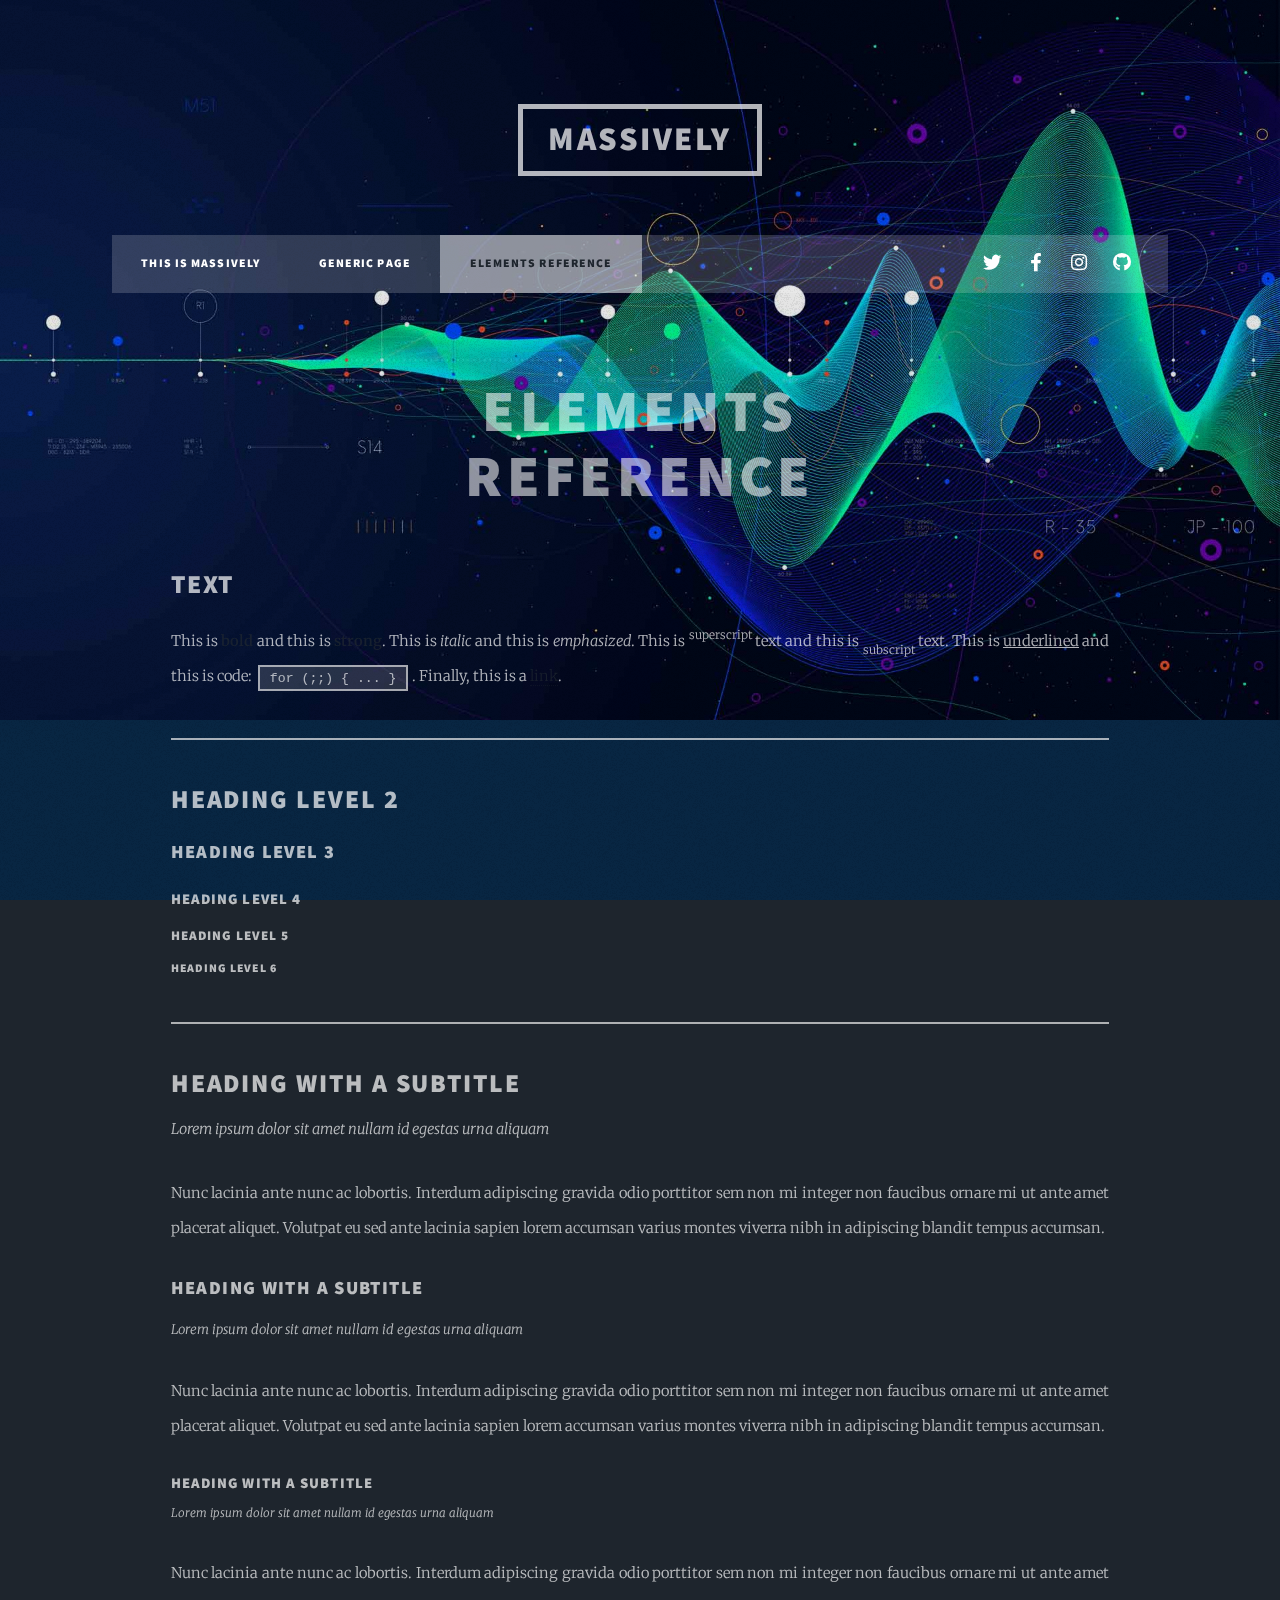
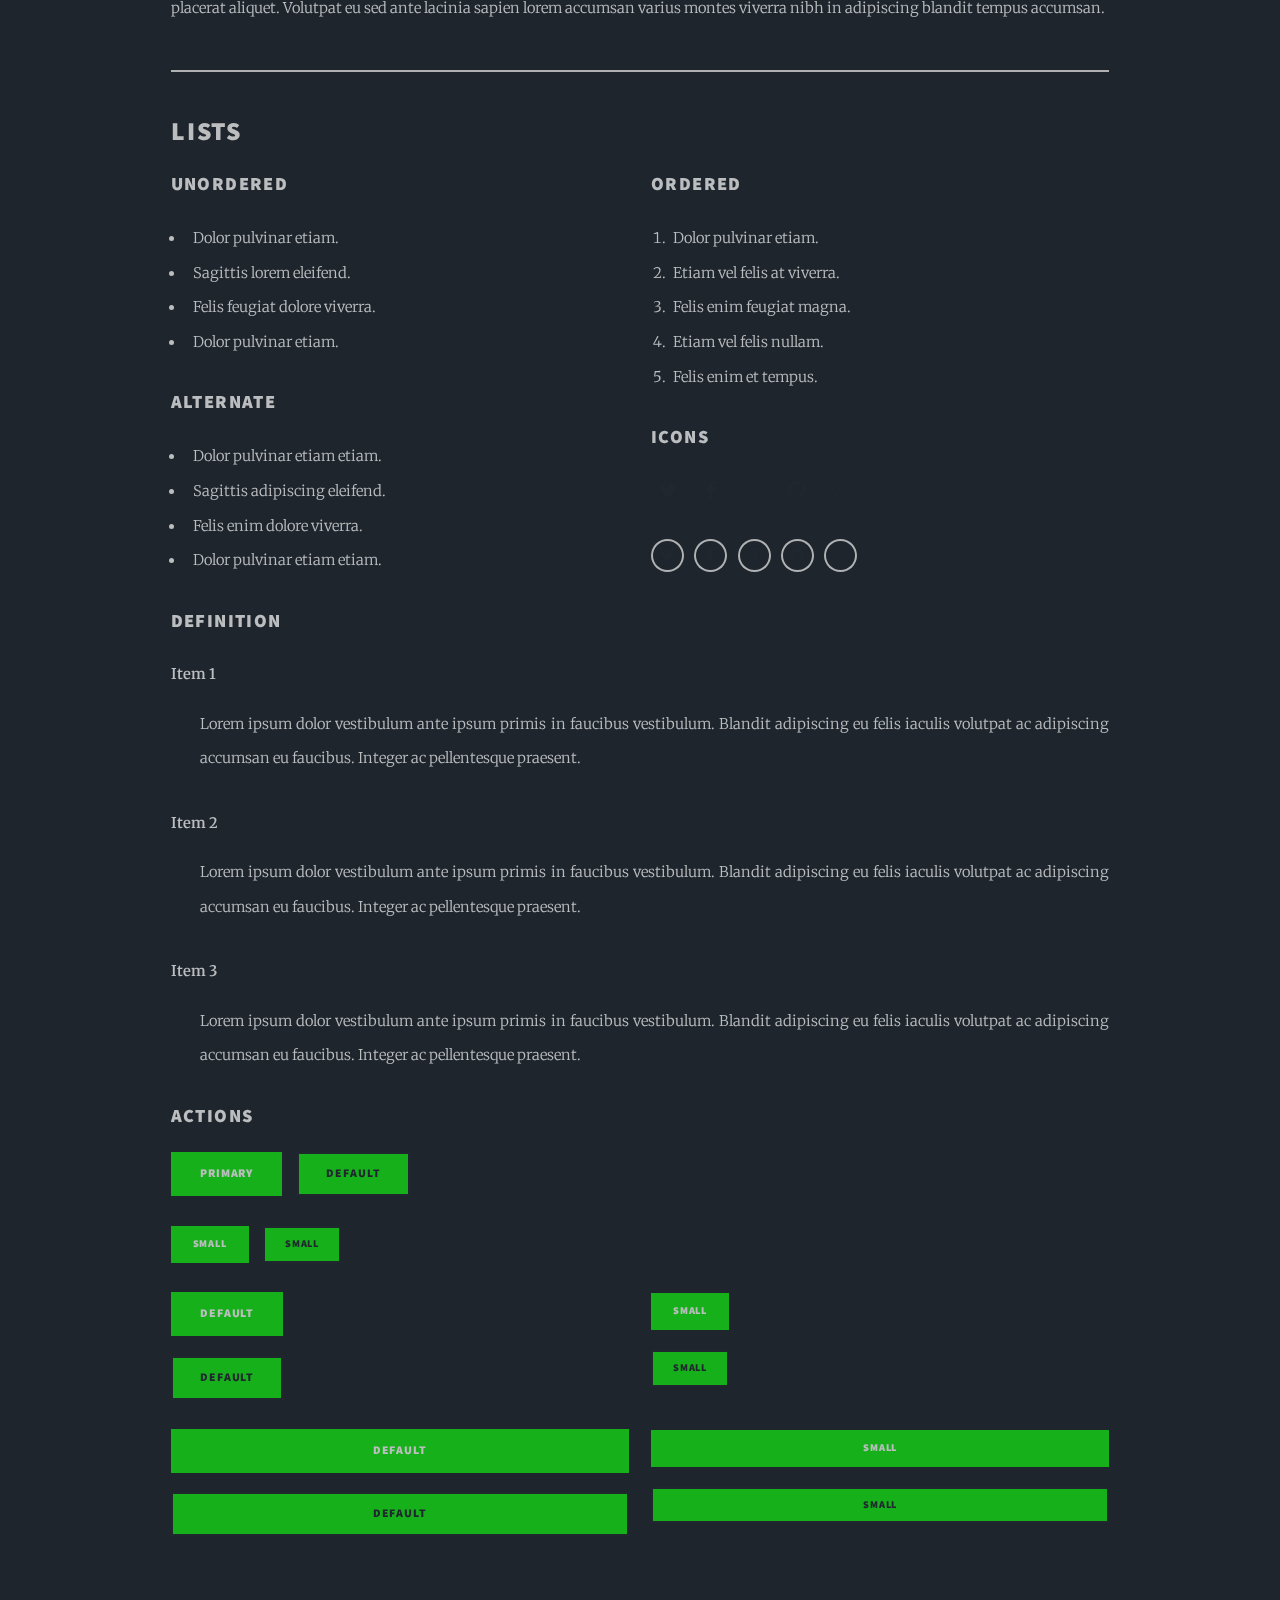
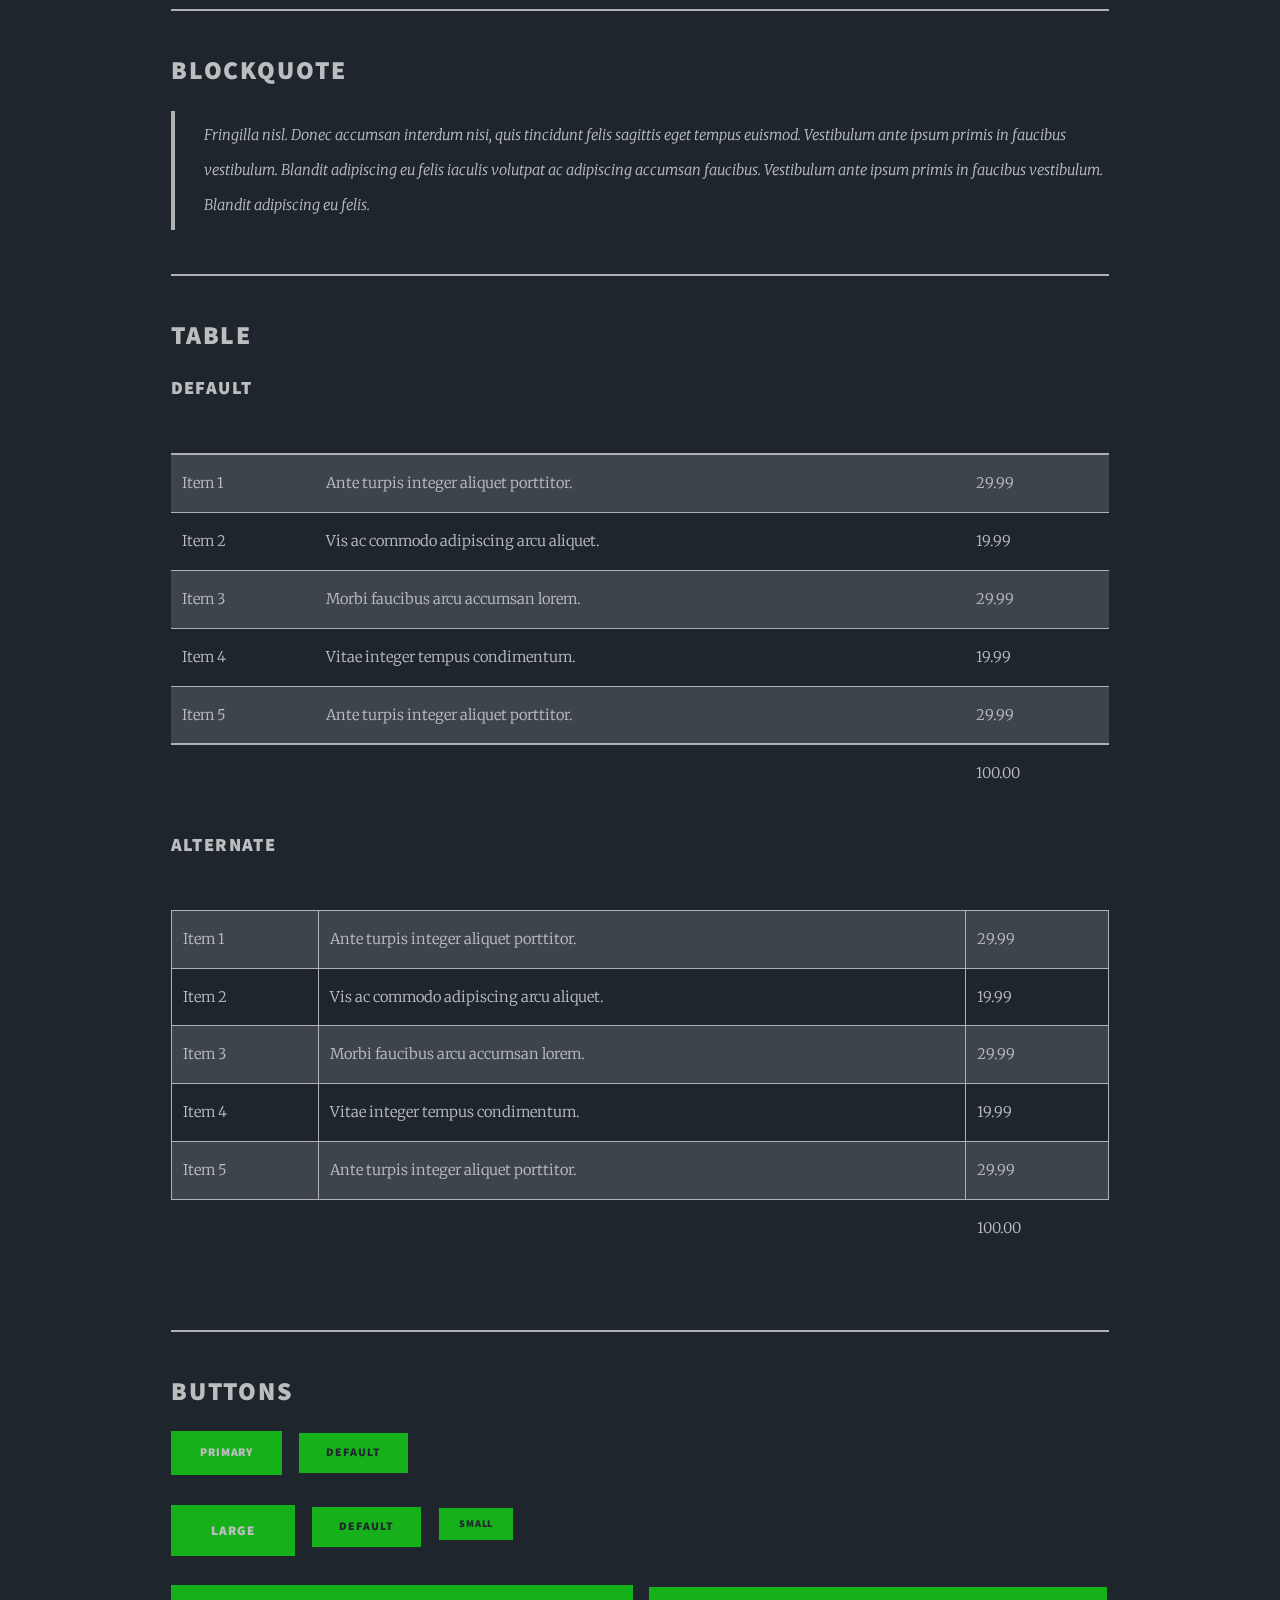
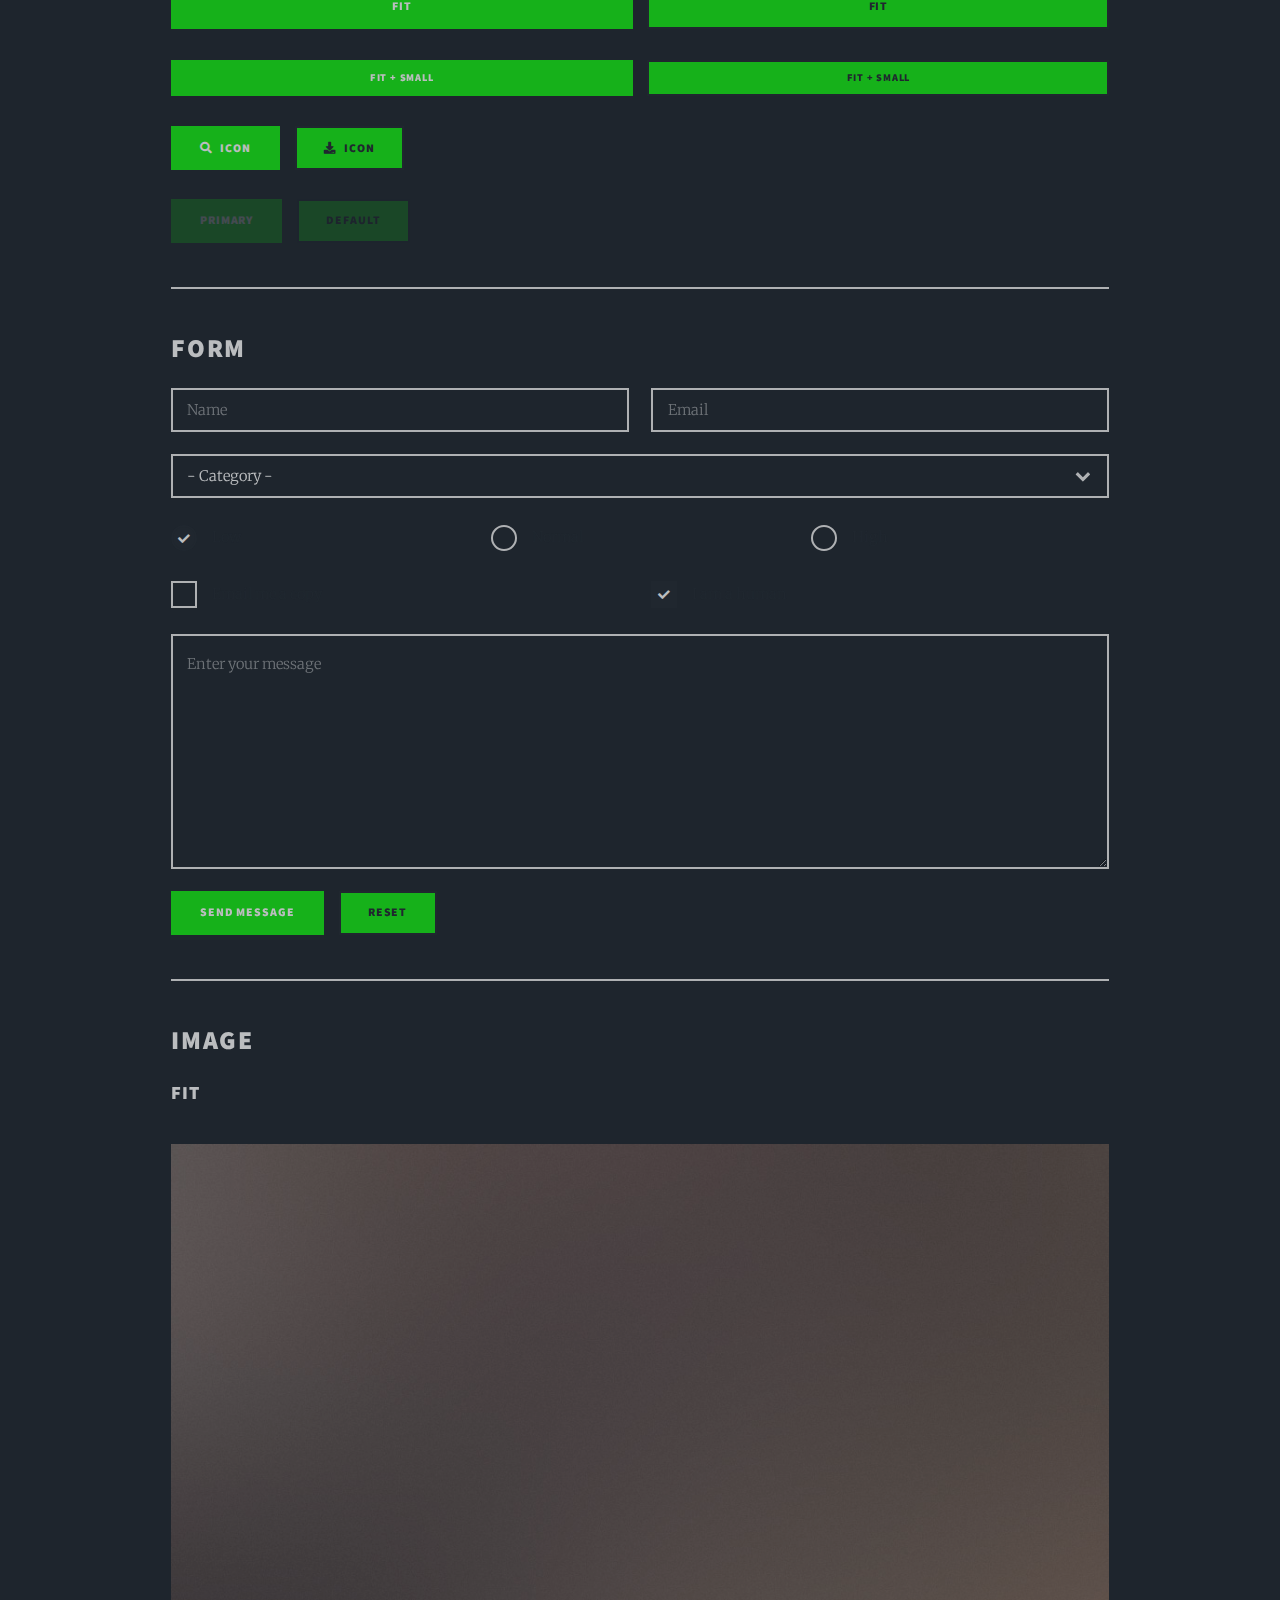
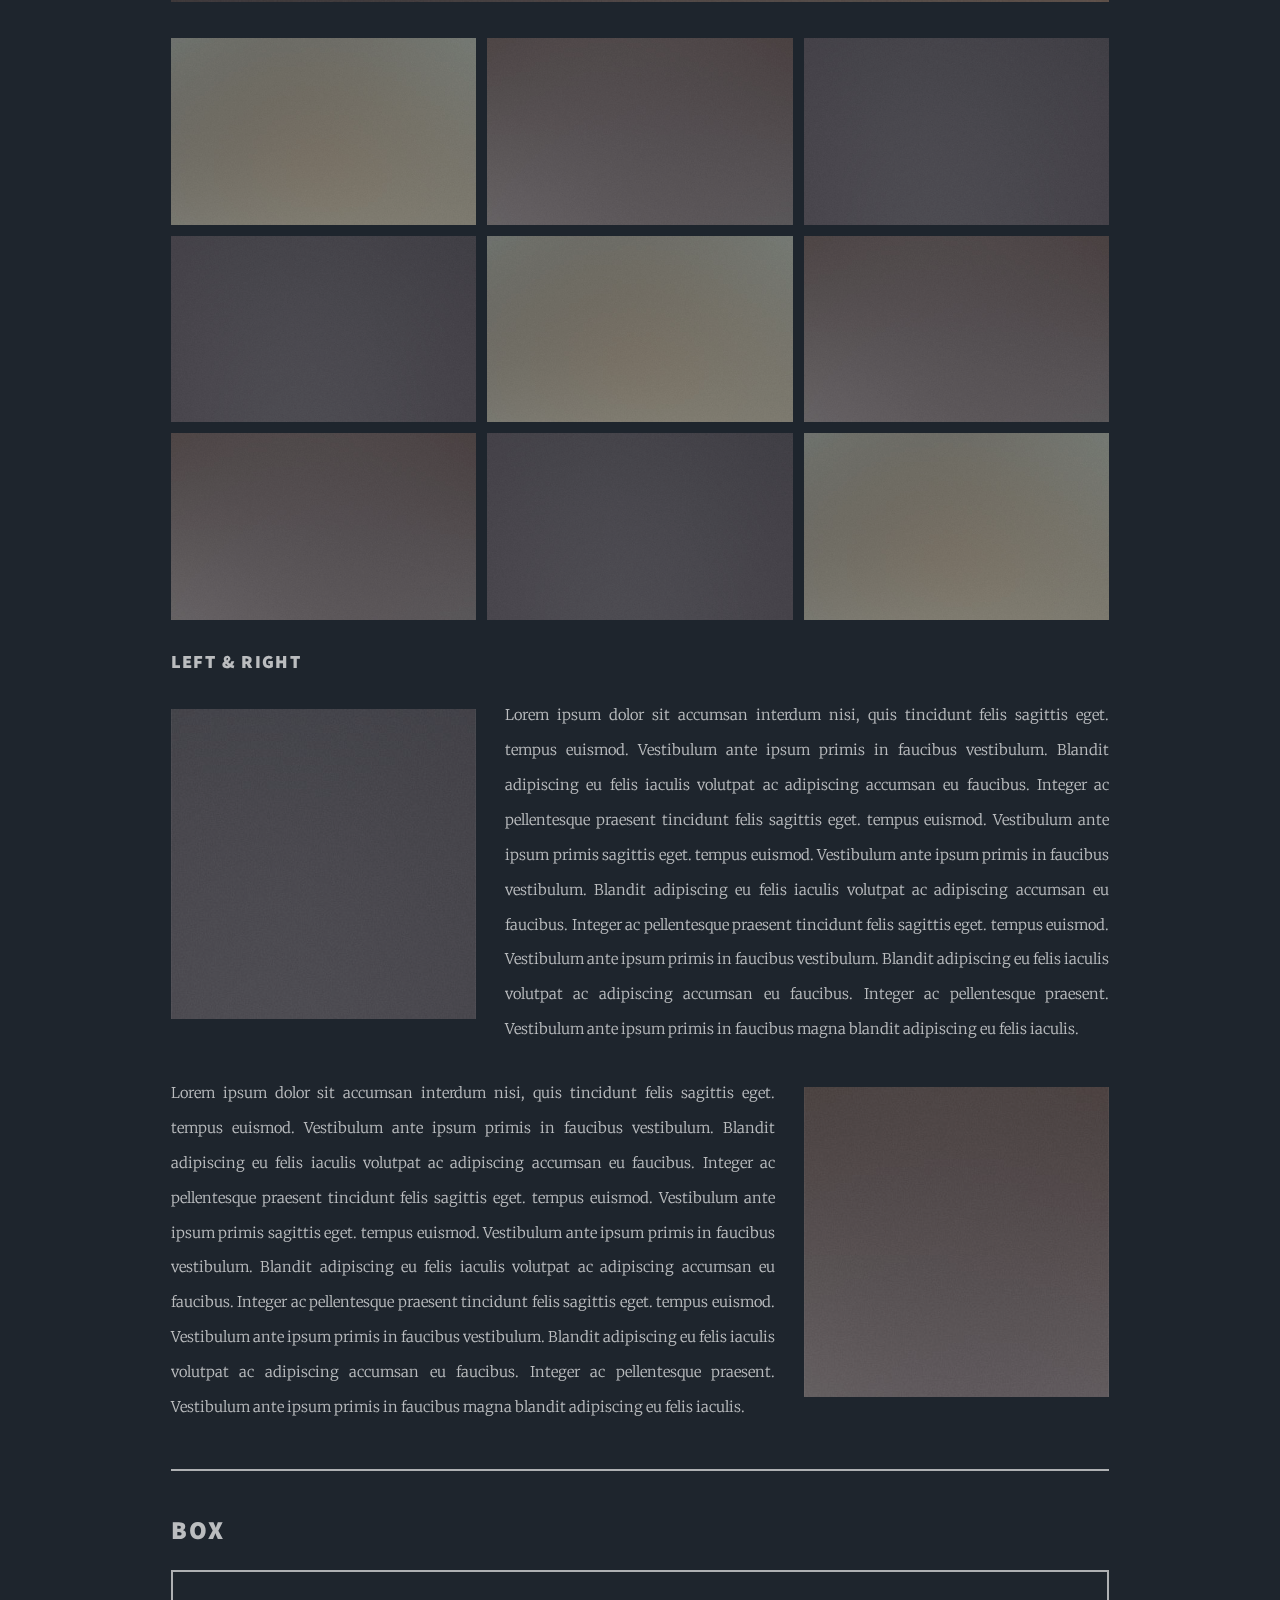
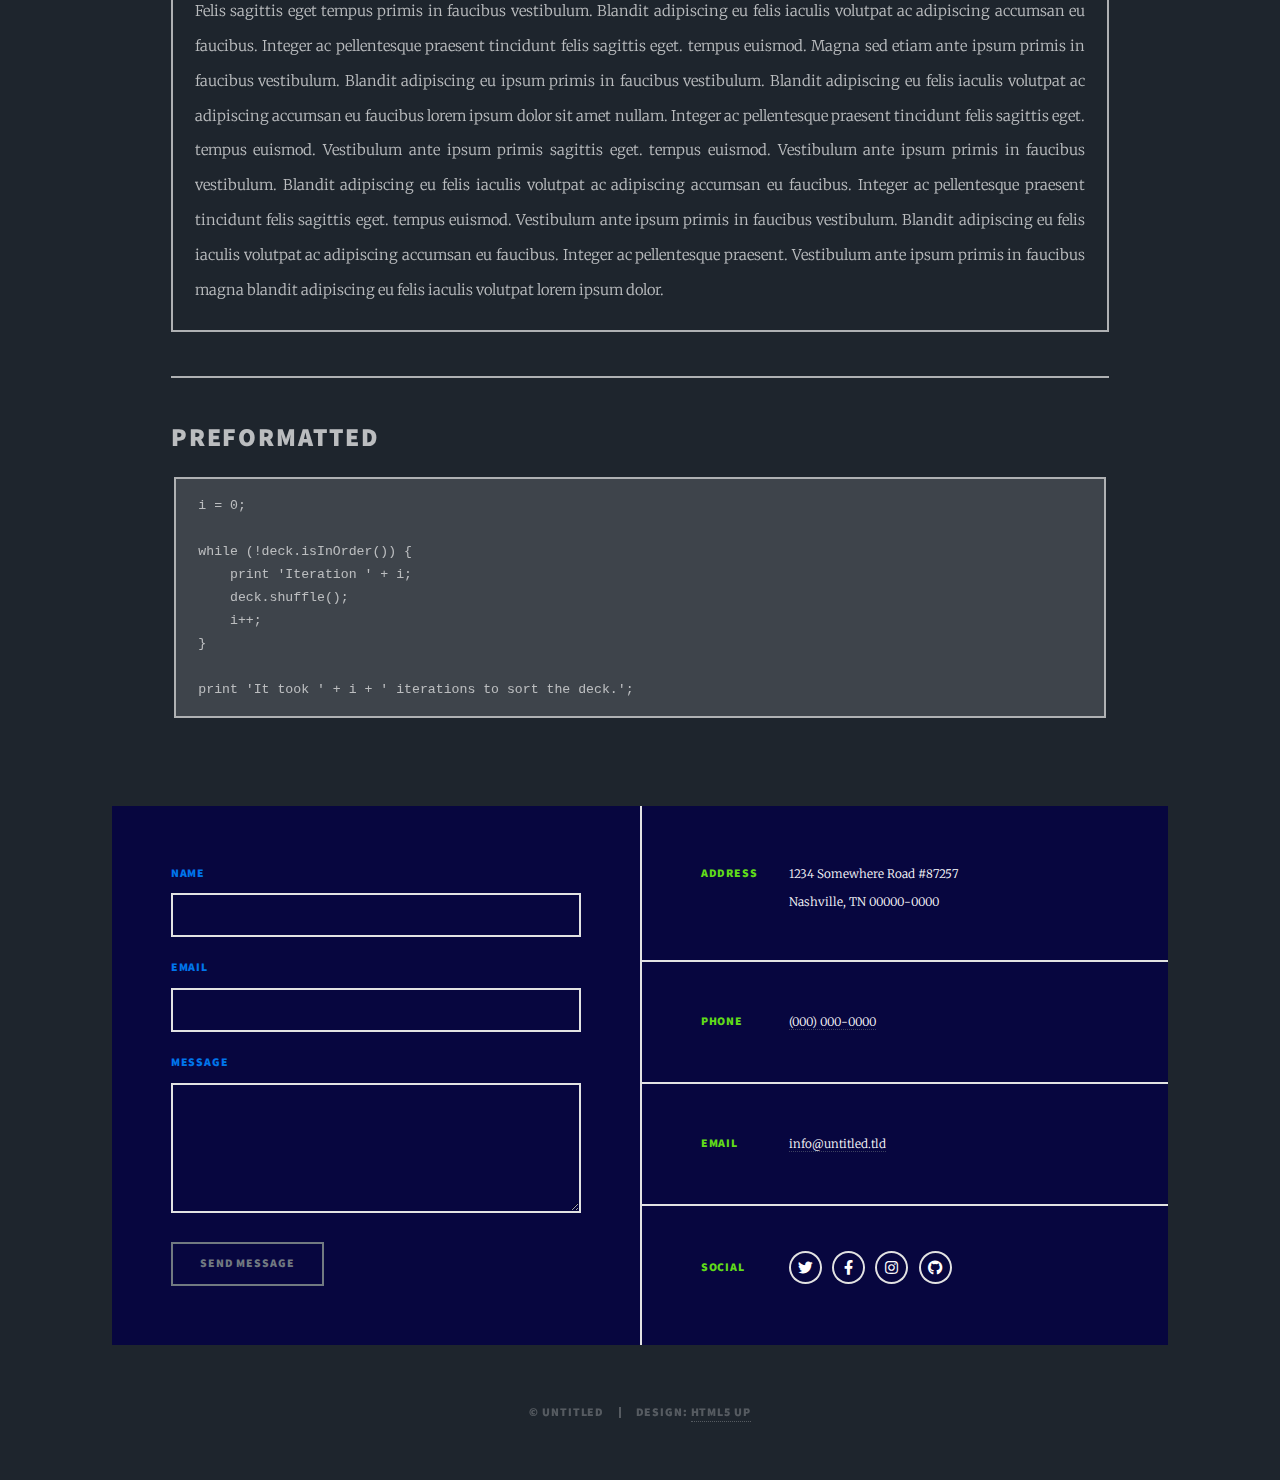
<file: elements.html>
<!DOCTYPE HTML>
<!--
	Massively by HTML5 UP
	html5up.net | @ajlkn
	Free for personal and commercial use under the CCA 3.0 license (html5up.net/license)
-->
<html>
	<head>
		<title>Elements Reference - Massively by HTML5 UP</title>
		<meta charset="utf-8" />
		<meta name="viewport" content="width=device-width, initial-scale=1, user-scalable=no" />
		<link rel="stylesheet" href="assets/css/main.css" />
		<noscript><link rel="stylesheet" href="assets/css/noscript.css" /></noscript>
	</head>
	<body class="is-preload">

		<!-- Wrapper -->
			<div id="wrapper">

				<!-- Header -->
					<header id="header">
						<a href="index.html" class="logo">Massively</a>
					</header>

				<!-- Nav -->
					<nav id="nav">
						<ul class="links">
							<li><a href="index.html">This is Massively</a></li>
							<li><a href="generic.html">Generic Page</a></li>
							<li class="active"><a href="elements.html">Elements Reference</a></li>
						</ul>
						<ul class="icons">
							<li><a href="#" class="icon brands fa-twitter"><span class="label">Twitter</span></a></li>
							<li><a href="#" class="icon brands fa-facebook-f"><span class="label">Facebook</span></a></li>
							<li><a href="#" class="icon brands fa-instagram"><span class="label">Instagram</span></a></li>
							<li><a href="#" class="icon brands fa-github"><span class="label">GitHub</span></a></li>
						</ul>
					</nav>

				<!-- Main -->
					<div id="main">

						<!-- Post -->
							<section class="post">
								<header class="major">
									<h1>Elements<br />
									Reference</h1>
								</header>

								<!-- Text stuff -->
									<h2>Text</h2>
									<p>This is <b>bold</b> and this is <strong>strong</strong>. This is <i>italic</i> and this is <em>emphasized</em>.
									This is <sup>superscript</sup> text and this is <sub>subscript</sub> text.
									This is <u>underlined</u> and this is code: <code>for (;;) { ... }</code>.
									Finally, this is a <a href="#">link</a>.</p>
									<hr />
									<h2>Heading Level 2</h2>
									<h3>Heading Level 3</h3>
									<h4>Heading Level 4</h4>
									<h5>Heading Level 5</h5>
									<h6>Heading Level 6</h6>
									<hr />
									<header>
										<h2>Heading with a Subtitle</h2>
										<p>Lorem ipsum dolor sit amet nullam id egestas urna aliquam</p>
									</header>
									<p>Nunc lacinia ante nunc ac lobortis. Interdum adipiscing gravida odio porttitor sem non mi integer non faucibus ornare mi ut ante amet placerat aliquet. Volutpat eu sed ante lacinia sapien lorem accumsan varius montes viverra nibh in adipiscing blandit tempus accumsan.</p>
									<header>
										<h3>Heading with a Subtitle</h3>
										<p>Lorem ipsum dolor sit amet nullam id egestas urna aliquam</p>
									</header>
									<p>Nunc lacinia ante nunc ac lobortis. Interdum adipiscing gravida odio porttitor sem non mi integer non faucibus ornare mi ut ante amet placerat aliquet. Volutpat eu sed ante lacinia sapien lorem accumsan varius montes viverra nibh in adipiscing blandit tempus accumsan.</p>
									<header>
										<h4>Heading with a Subtitle</h4>
										<p>Lorem ipsum dolor sit amet nullam id egestas urna aliquam</p>
									</header>
									<p>Nunc lacinia ante nunc ac lobortis. Interdum adipiscing gravida odio porttitor sem non mi integer non faucibus ornare mi ut ante amet placerat aliquet. Volutpat eu sed ante lacinia sapien lorem accumsan varius montes viverra nibh in adipiscing blandit tempus accumsan.</p>

									<hr />

								<!-- Lists -->
									<h2>Lists</h2>
									<div class="row">
										<div class="col-6 col-12-small">

											<h3>Unordered</h3>
											<ul>
												<li>Dolor pulvinar etiam.</li>
												<li>Sagittis lorem eleifend.</li>
												<li>Felis feugiat dolore viverra.</li>
												<li>Dolor pulvinar etiam.</li>
											</ul>

											<h3>Alternate</h3>
											<ul class="alt">
												<li>Dolor pulvinar etiam etiam.</li>
												<li>Sagittis adipiscing eleifend.</li>
												<li>Felis enim dolore viverra.</li>
												<li>Dolor pulvinar etiam etiam.</li>
											</ul>

										</div>
										<div class="col-6 col-12-small">

											<h3>Ordered</h3>
											<ol>
												<li>Dolor pulvinar etiam.</li>
												<li>Etiam vel felis at viverra.</li>
												<li>Felis enim feugiat magna.</li>
												<li>Etiam vel felis nullam.</li>
												<li>Felis enim et tempus.</li>
											</ol>

											<h3>Icons</h3>
											<ul class="icons">
												<li><a href="#" class="icon brands fa-twitter"><span class="label">Twitter</span></a></li>
												<li><a href="#" class="icon brands fa-facebook-f"><span class="label">Facebook</span></a></li>
												<li><a href="#" class="icon brands fa-instagram"><span class="label">Instagram</span></a></li>
												<li><a href="#" class="icon brands fa-github"><span class="label">Github</span></a></li>
												<li><a href="#" class="icon brands fa-dribbble"><span class="label">Dribbble</span></a></li>
											</ul>
											<ul class="icons alt">
												<li><a href="#" class="icon brands alt fa-twitter"><span class="label">Twitter</span></a></li>
												<li><a href="#" class="icon brands alt fa-facebook-f"><span class="label">Facebook</span></a></li>
												<li><a href="#" class="icon brands alt fa-instagram"><span class="label">Instagram</span></a></li>
												<li><a href="#" class="icon brands alt fa-github"><span class="label">Github</span></a></li>
												<li><a href="#" class="icon brands alt fa-dribbble"><span class="label">Dribbble</span></a></li>
											</ul>

										</div>
									</div>
									<h3>Definition</h3>
									<dl>
										<dt>Item 1</dt>
										<dd>
											<p>Lorem ipsum dolor vestibulum ante ipsum primis in faucibus vestibulum. Blandit adipiscing eu felis iaculis volutpat ac adipiscing accumsan eu faucibus. Integer ac pellentesque praesent.</p>
										</dd>
										<dt>Item 2</dt>
										<dd>
											<p>Lorem ipsum dolor vestibulum ante ipsum primis in faucibus vestibulum. Blandit adipiscing eu felis iaculis volutpat ac adipiscing accumsan eu faucibus. Integer ac pellentesque praesent.</p>
										</dd>
										<dt>Item 3</dt>
										<dd>
											<p>Lorem ipsum dolor vestibulum ante ipsum primis in faucibus vestibulum. Blandit adipiscing eu felis iaculis volutpat ac adipiscing accumsan eu faucibus. Integer ac pellentesque praesent.</p>
										</dd>
									</dl>

									<h3>Actions</h3>
									<ul class="actions">
										<li><a href="#" class="button primary">Primary</a></li>
										<li><a href="#" class="button">Default</a></li>
									</ul>
									<ul class="actions small">
										<li><a href="#" class="button primary small">Small</a></li>
										<li><a href="#" class="button small">Small</a></li>
									</ul>
									<div class="row">
										<div class="col-6 col-12-small">
											<ul class="actions stacked">
												<li><a href="#" class="button primary">Default</a></li>
												<li><a href="#" class="button">Default</a></li>
											</ul>
										</div>
										<div class="col-6 col-12-small">
											<ul class="actions stacked">
												<li><a href="#" class="button primary small">Small</a></li>
												<li><a href="#" class="button small">Small</a></li>
											</ul>
										</div>
									</div>
									<div class="row">
										<div class="col-6 col-12-small">
											<ul class="actions stacked">
												<li><a href="#" class="button primary fit">Default</a></li>
												<li><a href="#" class="button fit">Default</a></li>
											</ul>
										</div>
										<div class="col-6 col-12-small">
											<ul class="actions stacked">
												<li><a href="#" class="button primary small fit">Small</a></li>
												<li><a href="#" class="button small fit">Small</a></li>
											</ul>
										</div>
									</div>

									<hr />

								<!-- Blockquote -->
									<h2>Blockquote</h2>
									<blockquote>Fringilla nisl. Donec accumsan interdum nisi, quis tincidunt felis sagittis eget tempus euismod. Vestibulum ante ipsum primis in faucibus vestibulum. Blandit adipiscing eu felis iaculis volutpat ac adipiscing accumsan faucibus. Vestibulum ante ipsum primis in faucibus vestibulum. Blandit adipiscing eu felis.</blockquote>

									<hr />

								<!-- Table -->
									<h2>Table</h2>

									<h3>Default</h3>
									<div class="table-wrapper">
										<table>
											<thead>
												<tr>
													<th>Name</th>
													<th>Description</th>
													<th>Price</th>
												</tr>
											</thead>
											<tbody>
												<tr>
													<td>Item 1</td>
													<td>Ante turpis integer aliquet porttitor.</td>
													<td>29.99</td>
												</tr>
												<tr>
													<td>Item 2</td>
													<td>Vis ac commodo adipiscing arcu aliquet.</td>
													<td>19.99</td>
												</tr>
												<tr>
													<td>Item 3</td>
													<td> Morbi faucibus arcu accumsan lorem.</td>
													<td>29.99</td>
												</tr>
												<tr>
													<td>Item 4</td>
													<td>Vitae integer tempus condimentum.</td>
													<td>19.99</td>
												</tr>
												<tr>
													<td>Item 5</td>
													<td>Ante turpis integer aliquet porttitor.</td>
													<td>29.99</td>
												</tr>
											</tbody>
											<tfoot>
												<tr>
													<td colspan="2"></td>
													<td>100.00</td>
												</tr>
											</tfoot>
										</table>
									</div>

									<h3>Alternate</h3>
									<div class="table-wrapper">
										<table class="alt">
											<thead>
												<tr>
													<th>Name</th>
													<th>Description</th>
													<th>Price</th>
												</tr>
											</thead>
											<tbody>
												<tr>
													<td>Item 1</td>
													<td>Ante turpis integer aliquet porttitor.</td>
													<td>29.99</td>
												</tr>
												<tr>
													<td>Item 2</td>
													<td>Vis ac commodo adipiscing arcu aliquet.</td>
													<td>19.99</td>
												</tr>
												<tr>
													<td>Item 3</td>
													<td> Morbi faucibus arcu accumsan lorem.</td>
													<td>29.99</td>
												</tr>
												<tr>
													<td>Item 4</td>
													<td>Vitae integer tempus condimentum.</td>
													<td>19.99</td>
												</tr>
												<tr>
													<td>Item 5</td>
													<td>Ante turpis integer aliquet porttitor.</td>
													<td>29.99</td>
												</tr>
											</tbody>
											<tfoot>
												<tr>
													<td colspan="2"></td>
													<td>100.00</td>
												</tr>
											</tfoot>
										</table>
									</div>

									<hr />

								<!-- Buttons -->
									<h2>Buttons</h2>
									<ul class="actions">
										<li><a href="#" class="button primary">Primary</a></li>
										<li><a href="#" class="button">Default</a></li>
									</ul>
									<ul class="actions">
										<li><a href="#" class="button primary large">Large</a></li>
										<li><a href="#" class="button">Default</a></li>
										<li><a href="#" class="button small">Small</a></li>
									</ul>
									<ul class="actions fit">
										<li><a href="#" class="button primary fit">Fit</a></li>
										<li><a href="#" class="button fit">Fit</a></li>
									</ul>
									<ul class="actions fit small">
										<li><a href="#" class="button primary fit small">Fit + Small</a></li>
										<li><a href="#" class="button fit small">Fit + Small</a></li>
									</ul>
									<ul class="actions">
										<li><a href="#" class="button primary icon solid fa-search">Icon</a></li>
										<li><a href="#" class="button icon solid fa-download">Icon</a></li>
									</ul>
									<ul class="actions">
										<li><span class="button primary disabled">Primary</span></li>
										<li><span class="button disabled">Default</span></li>
									</ul>

									<hr />

								<!-- Form -->
									<h2>Form</h2>

									<form method="post" action="#">
										<div class="row gtr-uniform">
											<div class="col-6 col-12-xsmall">
												<input type="text" name="demo-name" id="demo-name" value="" placeholder="Name" />
											</div>
											<div class="col-6 col-12-xsmall">
												<input type="email" name="demo-email" id="demo-email" value="" placeholder="Email" />
											</div>
											<!-- Break -->
											<div class="col-12">
												<select name="demo-category" id="demo-category">
													<option value="">- Category -</option>
													<option value="1">Manufacturing</option>
													<option value="1">Shipping</option>
													<option value="1">Administration</option>
													<option value="1">Human Resources</option>
												</select>
											</div>
											<!-- Break -->
											<div class="col-4 col-12-small">
												<input type="radio" id="demo-priority-low" name="demo-priority" checked>
												<label for="demo-priority-low">Low</label>
											</div>
											<div class="col-4 col-12-small">
												<input type="radio" id="demo-priority-normal" name="demo-priority">
												<label for="demo-priority-normal">Normal</label>
											</div>
											<div class="col-4 col-12-small">
												<input type="radio" id="demo-priority-high" name="demo-priority">
												<label for="demo-priority-high">High</label>
											</div>
											<!-- Break -->
											<div class="col-6 col-12-small">
												<input type="checkbox" id="demo-copy" name="demo-copy">
												<label for="demo-copy">Email me a copy</label>
											</div>
											<div class="col-6 col-12-small">
												<input type="checkbox" id="demo-human" name="demo-human" checked>
												<label for="demo-human">I am a human</label>
											</div>
											<!-- Break -->
											<div class="col-12">
												<textarea name="demo-message" id="demo-message" placeholder="Enter your message" rows="6"></textarea>
											</div>
											<!-- Break -->
											<div class="col-12">
												<ul class="actions">
													<li><input type="submit" value="Send Message" class="primary" /></li>
													<li><input type="reset" value="Reset" /></li>
												</ul>
											</div>
										</div>
									</form>

									<hr />

								<!-- Image -->
									<h2>Image</h2>

									<h3>Fit</h3>
									<span class="image fit"><img src="images/pic01.jpg" alt="" /></span>
									<div class="box alt">
										<div class="row gtr-50 gtr-uniform">
											<div class="col-4"><span class="image fit"><img src="images/pic02.jpg" alt="" /></span></div>
											<div class="col-4"><span class="image fit"><img src="images/pic03.jpg" alt="" /></span></div>
											<div class="col-4"><span class="image fit"><img src="images/pic04.jpg" alt="" /></span></div>
											<!-- Break -->
											<div class="col-4"><span class="image fit"><img src="images/pic04.jpg" alt="" /></span></div>
											<div class="col-4"><span class="image fit"><img src="images/pic02.jpg" alt="" /></span></div>
											<div class="col-4"><span class="image fit"><img src="images/pic03.jpg" alt="" /></span></div>
											<!-- Break -->
											<div class="col-4"><span class="image fit"><img src="images/pic03.jpg" alt="" /></span></div>
											<div class="col-4"><span class="image fit"><img src="images/pic04.jpg" alt="" /></span></div>
											<div class="col-4"><span class="image fit"><img src="images/pic02.jpg" alt="" /></span></div>
										</div>
									</div>

									<h3>Left &amp; Right</h3>
									<p><span class="image left"><img src="images/pic08.jpg" alt="" /></span>Lorem ipsum dolor sit accumsan interdum nisi, quis tincidunt felis sagittis eget. tempus euismod. Vestibulum ante ipsum primis in faucibus vestibulum. Blandit adipiscing eu felis iaculis volutpat ac adipiscing accumsan eu faucibus. Integer ac pellentesque praesent tincidunt felis sagittis eget. tempus euismod. Vestibulum ante ipsum primis sagittis eget. tempus euismod. Vestibulum ante ipsum primis in faucibus vestibulum. Blandit adipiscing eu felis iaculis volutpat ac adipiscing accumsan eu faucibus. Integer ac pellentesque praesent tincidunt felis sagittis eget. tempus euismod. Vestibulum ante ipsum primis in faucibus vestibulum. Blandit adipiscing eu felis iaculis volutpat ac adipiscing accumsan eu faucibus. Integer ac pellentesque praesent. Vestibulum ante ipsum primis in faucibus magna blandit adipiscing eu felis iaculis.</p>
									<p><span class="image right"><img src="images/pic09.jpg" alt="" /></span>Lorem ipsum dolor sit accumsan interdum nisi, quis tincidunt felis sagittis eget. tempus euismod. Vestibulum ante ipsum primis in faucibus vestibulum. Blandit adipiscing eu felis iaculis volutpat ac adipiscing accumsan eu faucibus. Integer ac pellentesque praesent tincidunt felis sagittis eget. tempus euismod. Vestibulum ante ipsum primis sagittis eget. tempus euismod. Vestibulum ante ipsum primis in faucibus vestibulum. Blandit adipiscing eu felis iaculis volutpat ac adipiscing accumsan eu faucibus. Integer ac pellentesque praesent tincidunt felis sagittis eget. tempus euismod. Vestibulum ante ipsum primis in faucibus vestibulum. Blandit adipiscing eu felis iaculis volutpat ac adipiscing accumsan eu faucibus. Integer ac pellentesque praesent. Vestibulum ante ipsum primis in faucibus magna blandit adipiscing eu felis iaculis.</p>

									<hr />

								<!-- Box -->
									<h2>Box</h2>
									<div class="box">
										<p>Felis sagittis eget tempus primis in faucibus vestibulum. Blandit adipiscing eu felis iaculis volutpat ac adipiscing accumsan eu faucibus. Integer ac pellentesque praesent tincidunt felis sagittis eget. tempus euismod. Magna sed etiam ante ipsum primis in faucibus vestibulum. Blandit adipiscing eu ipsum primis in faucibus vestibulum. Blandit adipiscing eu felis iaculis volutpat ac adipiscing accumsan eu faucibus lorem ipsum dolor sit amet nullam. Integer ac pellentesque praesent tincidunt felis sagittis eget. tempus euismod. Vestibulum ante ipsum primis sagittis eget. tempus euismod. Vestibulum ante ipsum primis in faucibus vestibulum. Blandit adipiscing eu felis iaculis volutpat ac adipiscing accumsan eu faucibus. Integer ac pellentesque praesent tincidunt felis sagittis eget. tempus euismod. Vestibulum ante ipsum primis in faucibus vestibulum. Blandit adipiscing eu felis iaculis volutpat ac adipiscing accumsan eu faucibus. Integer ac pellentesque praesent. Vestibulum ante ipsum primis in faucibus magna blandit adipiscing eu felis iaculis volutpat lorem ipsum dolor.</p>
									</div>

									<hr />

								<!-- Preformatted Code -->
									<h2>Preformatted</h2>
									<pre><code>i = 0;

while (!deck.isInOrder()) {
    print 'Iteration ' + i;
    deck.shuffle();
    i++;
}

print 'It took ' + i + ' iterations to sort the deck.';
</code></pre>

							</section>

					</div>

				<!-- Footer -->
					<footer id="footer">
						<section>
							<form method="post" action="#">
								<div class="fields">
									<div class="field">
										<label for="name">Name</label>
										<input type="text" name="name" id="name" />
									</div>
									<div class="field">
										<label for="email">Email</label>
										<input type="text" name="email" id="email" />
									</div>
									<div class="field">
										<label for="message">Message</label>
										<textarea name="message" id="message" rows="3"></textarea>
									</div>
								</div>
								<ul class="actions">
									<li><input type="submit" value="Send Message" /></li>
								</ul>
							</form>
						</section>
						<section class="split contact">
							<section class="alt">
								<h3>Address</h3>
								<p>1234 Somewhere Road #87257<br />
								Nashville, TN 00000-0000</p>
							</section>
							<section>
								<h3>Phone</h3>
								<p><a href="#">(000) 000-0000</a></p>
							</section>
							<section>
								<h3>Email</h3>
								<p><a href="#">info@untitled.tld</a></p>
							</section>
							<section>
								<h3>Social</h3>
								<ul class="icons alt">
									<li><a href="#" class="icon brands alt fa-twitter"><span class="label">Twitter</span></a></li>
									<li><a href="#" class="icon brands alt fa-facebook-f"><span class="label">Facebook</span></a></li>
									<li><a href="#" class="icon brands alt fa-instagram"><span class="label">Instagram</span></a></li>
									<li><a href="#" class="icon brands alt fa-github"><span class="label">GitHub</span></a></li>
								</ul>
							</section>
						</section>
					</footer>

				<!-- Copyright -->
					<div id="copyright">
						<ul><li>&copy; Untitled</li><li>Design: <a href="https://html5up.net">HTML5 UP</a></li></ul>
					</div>

			</div>

		<!-- Scripts -->
			<script src="assets/js/jquery.min.js"></script>
			<script src="assets/js/jquery.scrollex.min.js"></script>
			<script src="assets/js/jquery.scrolly.min.js"></script>
			<script src="assets/js/browser.min.js"></script>
			<script src="assets/js/breakpoints.min.js"></script>
			<script src="assets/js/util.js"></script>
			<script src="assets/js/main.js"></script>

	</body>
</html>
</file>
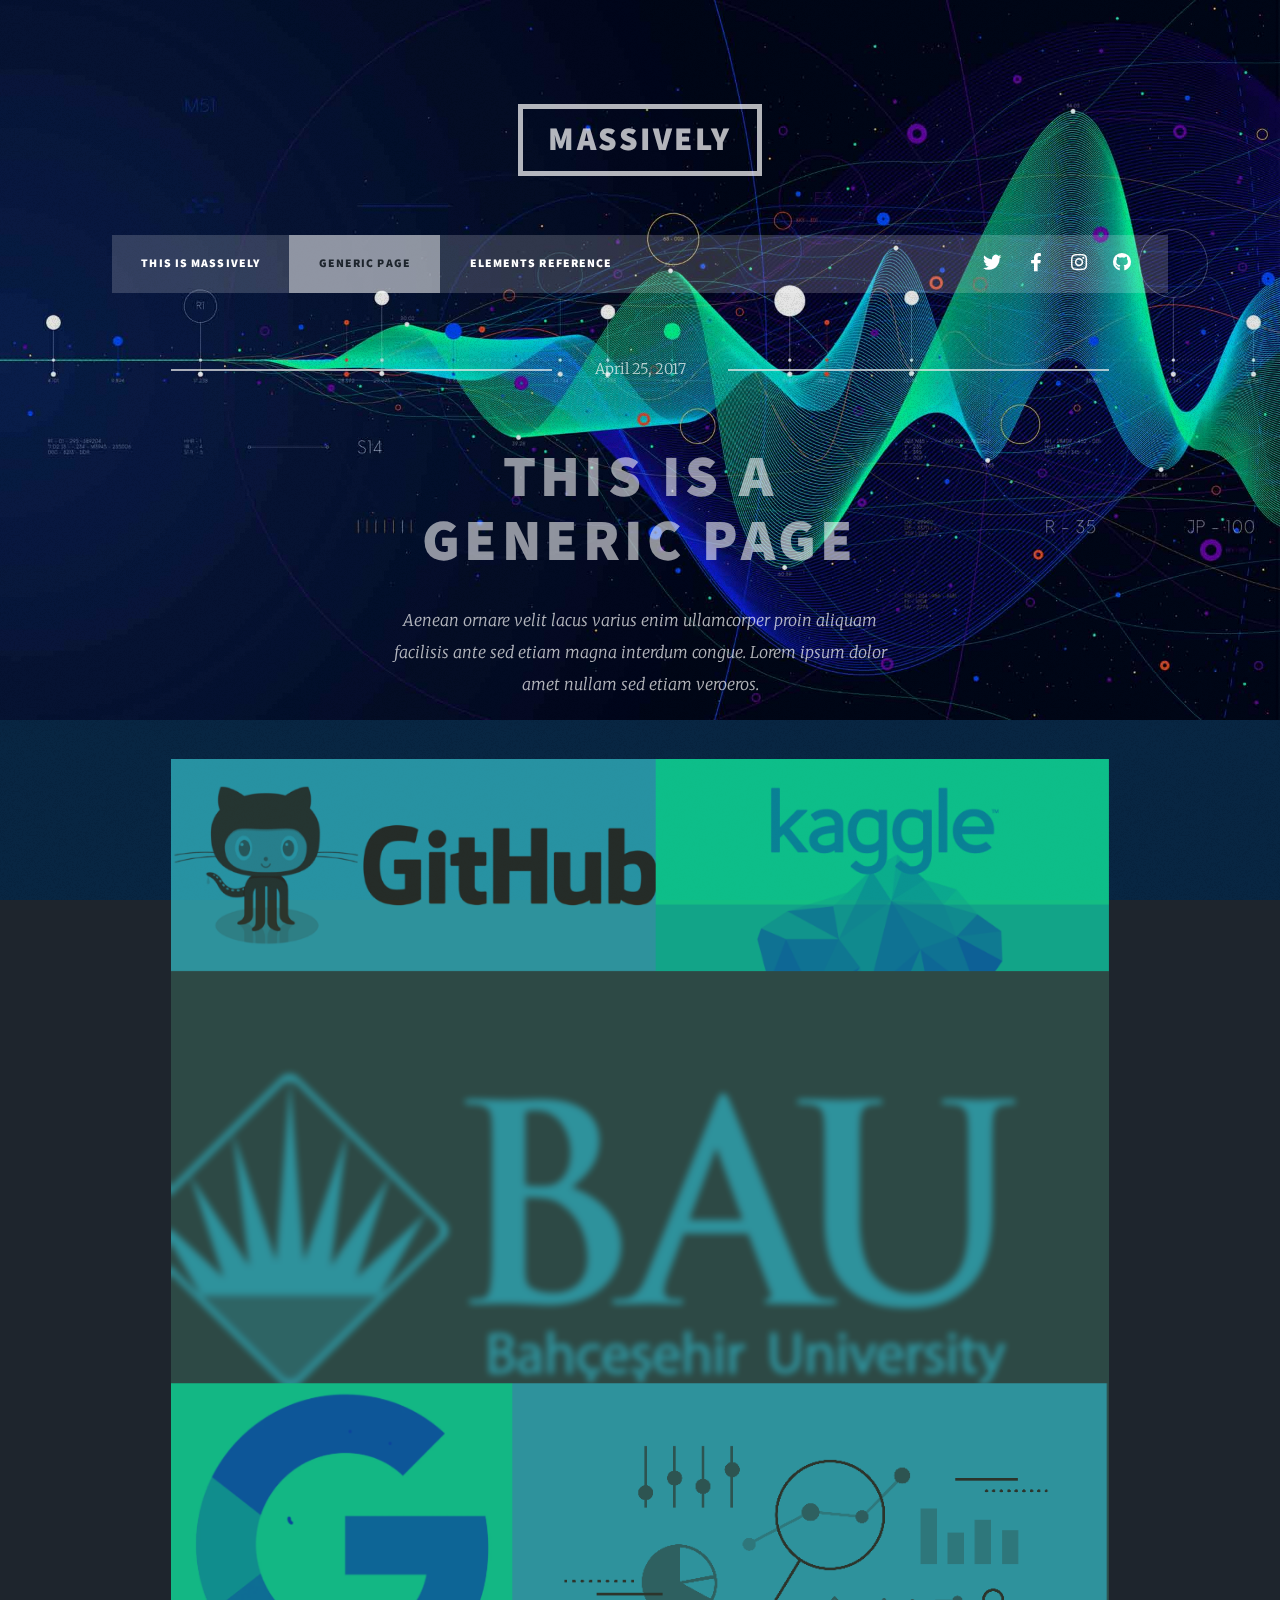
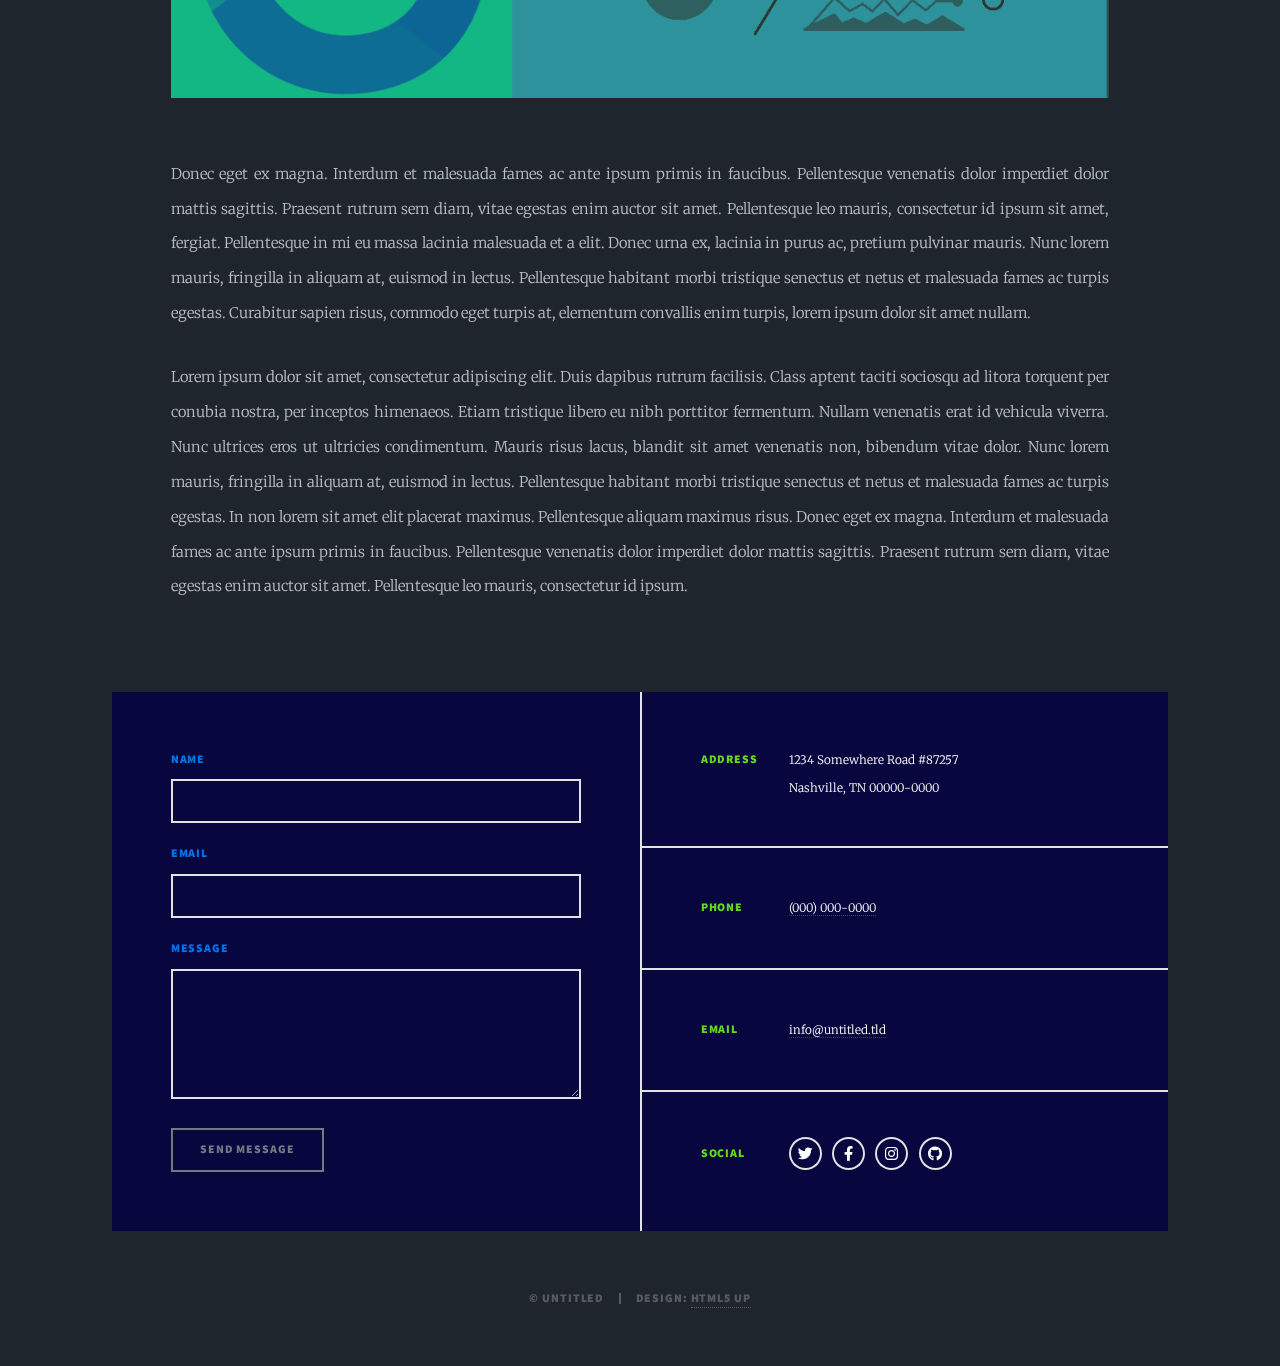
<file: generic.html>
<!DOCTYPE HTML>
<!--
	Massively by HTML5 UP
	html5up.net | @ajlkn
	Free for personal and commercial use under the CCA 3.0 license (html5up.net/license)
-->
<html>
	<head>
		<title>Generic Page - Massively by HTML5 UP</title>
		<meta charset="utf-8" />
		<meta name="viewport" content="width=device-width, initial-scale=1, user-scalable=no" />
		<link rel="stylesheet" href="assets/css/main.css" />
		<noscript><link rel="stylesheet" href="assets/css/noscript.css" /></noscript>
	</head>
	<body class="is-preload">

		<!-- Wrapper -->
			<div id="wrapper">

				<!-- Header -->
					<header id="header">
						<a href="index.html" class="logo">Massively</a>
					</header>

				<!-- Nav -->
					<nav id="nav">
						<ul class="links">
							<li><a href="index.html">This is Massively</a></li>
							<li class="active"><a href="generic.html">Generic Page</a></li>
							<li><a href="elements.html">Elements Reference</a></li>
						</ul>
						<ul class="icons">
							<li><a href="#" class="icon brands fa-twitter"><span class="label">Twitter</span></a></li>
							<li><a href="#" class="icon brands fa-facebook-f"><span class="label">Facebook</span></a></li>
							<li><a href="#" class="icon brands fa-instagram"><span class="label">Instagram</span></a></li>
							<li><a href="#" class="icon brands fa-github"><span class="label">GitHub</span></a></li>
						</ul>
					</nav>

				<!-- Main -->
					<div id="main">

						<!-- Post -->
							<section class="post">
								<header class="major">
									<span class="date">April 25, 2017</span>
									<h1>This is a<br />
									Generic Page</h1>
									<p>Aenean ornare velit lacus varius enim ullamcorper proin aliquam<br />
									facilisis ante sed etiam magna interdum congue. Lorem ipsum dolor<br />
									amet nullam sed etiam veroeros.</p>
								</header>
								<div class="image main"><img src="images/Myproject-1.png" alt="" /></div>
								<p>Donec eget ex magna. Interdum et malesuada fames ac ante ipsum primis in faucibus. Pellentesque venenatis dolor imperdiet dolor mattis sagittis. Praesent rutrum sem diam, vitae egestas enim auctor sit amet. Pellentesque leo mauris, consectetur id ipsum sit amet, fergiat. Pellentesque in mi eu massa lacinia malesuada et a elit. Donec urna ex, lacinia in purus ac, pretium pulvinar mauris. Nunc lorem mauris, fringilla in aliquam at, euismod in lectus. Pellentesque habitant morbi tristique senectus et netus et malesuada fames ac turpis egestas. Curabitur sapien risus, commodo eget turpis at, elementum convallis enim turpis, lorem ipsum dolor sit amet nullam.</p>
								<p>Lorem ipsum dolor sit amet, consectetur adipiscing elit. Duis dapibus rutrum facilisis. Class aptent taciti sociosqu ad litora torquent per conubia nostra, per inceptos himenaeos. Etiam tristique libero eu nibh porttitor fermentum. Nullam venenatis erat id vehicula viverra. Nunc ultrices eros ut ultricies condimentum. Mauris risus lacus, blandit sit amet venenatis non, bibendum vitae dolor. Nunc lorem mauris, fringilla in aliquam at, euismod in lectus. Pellentesque habitant morbi tristique senectus et netus et malesuada fames ac turpis egestas. In non lorem sit amet elit placerat maximus. Pellentesque aliquam maximus risus. Donec eget ex magna. Interdum et malesuada fames ac ante ipsum primis in faucibus. Pellentesque venenatis dolor imperdiet dolor mattis sagittis. Praesent rutrum sem diam, vitae egestas enim auctor sit amet. Pellentesque leo mauris, consectetur id ipsum.</p>
							</section>

					</div>

				<!-- Footer -->
					<footer id="footer">
						<section>
							<form method="post" action="#">
								<div class="fields">
									<div class="field">
										<label for="name">Name</label>
										<input type="text" name="name" id="name" />
									</div>
									<div class="field">
										<label for="email">Email</label>
										<input type="text" name="email" id="email" />
									</div>
									<div class="field">
										<label for="message">Message</label>
										<textarea name="message" id="message" rows="3"></textarea>
									</div>
								</div>
								<ul class="actions">
									<li><input type="submit" value="Send Message" /></li>
								</ul>
							</form>
						</section>
						<section class="split contact">
							<section class="alt">
								<h3>Address</h3>
								<p>1234 Somewhere Road #87257<br />
								Nashville, TN 00000-0000</p>
							</section>
							<section>
								<h3>Phone</h3>
								<p><a href="#">(000) 000-0000</a></p>
							</section>
							<section>
								<h3>Email</h3>
								<p><a href="#">info@untitled.tld</a></p>
							</section>
							<section>
								<h3>Social</h3>
								<ul class="icons alt">
									<li><a href="#" class="icon brands alt fa-twitter"><span class="label">Twitter</span></a></li>
									<li><a href="#" class="icon brands alt fa-facebook-f"><span class="label">Facebook</span></a></li>
									<li><a href="#" class="icon brands alt fa-instagram"><span class="label">Instagram</span></a></li>
									<li><a href="#" class="icon brands alt fa-github"><span class="label">GitHub</span></a></li>
								</ul>
							</section>
						</section>
					</footer>

				<!-- Copyright -->
					<div id="copyright">
						<ul><li>&copy; Untitled</li><li>Design: <a href="https://html5up.net">HTML5 UP</a></li></ul>
					</div>

			</div>

		<!-- Scripts -->
			<script src="assets/js/jquery.min.js"></script>
			<script src="assets/js/jquery.scrollex.min.js"></script>
			<script src="assets/js/jquery.scrolly.min.js"></script>
			<script src="assets/js/browser.min.js"></script>
			<script src="assets/js/breakpoints.min.js"></script>
			<script src="assets/js/util.js"></script>
			<script src="assets/js/main.js"></script>

	</body>
</html>
</file>
<file: assets/css/main.css>
@import url(fontawesome-all.min.css);
@import url("https://fonts.googleapis.com/css?family=Merriweather:300,700,300italic,700italic|Source+Sans+Pro:900");

/*
	Massively by HTML5 UP
	html5up.net | @ajlkn
	Free for personal and commercial use under the CCA 3.0 license (html5up.net/license)
*/

html,
body,
div,
span,
applet,
object,
iframe,
h1,
h2,
h3,
h4,
h5,
h6,
p,
blockquote,
pre,
a,
abbr,
acronym,
address,
big,
cite,
code,
del,
dfn,
em,
img,
ins,
kbd,
q,
s,
samp,
small,
strike,
strong,
sub,
sup,
tt,
var,
b,
u,
i,
center,
dl,
dt,
dd,
ol,
ul,
li,
fieldset,
form,
label,
legend,
table,
caption,
tbody,
tfoot,
thead,
tr,
th,
td,
article,
aside,
canvas,
details,
embed,
figure,
figcaption,
footer,
header,
hgroup,
menu,
nav,
output,
ruby,
section,
summary,
time,
mark,
audio,
video {
	margin: 0;
	padding: 0;
	border: 0;
	font-size: 100%;
	font: inherit;
	vertical-align: baseline;
}

article,
aside,
details,
figcaption,
figure,
footer,
header,
hgroup,
menu,
nav,
section {
	display: block;
}

body {
	line-height: 1;
}

ol,
ul {
	list-style: none;
}

blockquote,
q {
	quotes: none;
}

blockquote:before,
blockquote:after,
q:before,
q:after {
	content: '';
	content: none;
}

table {
	border-collapse: collapse;
	border-spacing: 0;
}

body {
	-webkit-text-size-adjust: none;
}

mark {
	background-color: transparent;
	color: inherit;
}

input::-moz-focus-inner {
	border: 0;
	padding: 0;
}

input,
select,
textarea {
	-moz-appearance: none;
	-webkit-appearance: none;
	-ms-appearance: none;
	appearance: none;
}

/* Basic */

@-ms-viewport {
	width: device-width;
}

body {
	-ms-overflow-style: scrollbar;
}

@media screen and (max-width: 480px) {

	html,
	body {
		min-width: 320px;
	}

}

html {
	box-sizing: border-box;
}

*,
*:before,
*:after {
	box-sizing: inherit;
}

body {
	background-color: #1e252d;
}

body.is-preload *,
body.is-preload *:before,
body.is-preload *:after {
	-moz-animation: none !important;
	-webkit-animation: none !important;
	-ms-animation: none !important;
	animation: none !important;
	-moz-transition: none !important;
	-webkit-transition: none !important;
	-ms-transition: none !important;
	transition: none !important;
}

/* Type */

html {
	font-size: 16pt;
}

@media screen and (max-width: 1680px) {

	html {
		font-size: 12pt;
	}

}

@media screen and (max-width: 1280px) {

	html {
		font-size: 11pt;
	}

}

@media screen and (max-width: 360px) {

	html {
		font-size: 10pt;
	}

}

body {
	color: #212931;
}

body,
input,
select,
textarea {
	font-family: "Merriweather", Georgia, serif;
	font-weight: 300;
	font-size: 1rem;
	line-height: 2.375;
}

a {
	-moz-transition: color 0.2s ease-in-out, background-color 0.2s ease-in-out, border-color 0.2s ease-in-out, box-shadow 0.2s ease-in-out;
	-webkit-transition: color 0.2s ease-in-out, background-color 0.2s ease-in-out, border-color 0.2s ease-in-out, box-shadow 0.2s ease-in-out;
	-ms-transition: color 0.2s ease-in-out, background-color 0.2s ease-in-out, border-color 0.2s ease-in-out, box-shadow 0.2s ease-in-out;
	transition: color 0.2s ease-in-out, background-color 0.2s ease-in-out, border-color 0.2s ease-in-out, box-shadow 0.2s ease-in-out;
	border-bottom: dotted 1px;
	text-decoration: none;
}

a:hover {
	border-bottom-color: transparent;
}

strong,
b {
	font-weight: 600;
}

em,
i {
	font-style: italic;
}

p {
	text-align: justify;
	margin: 0 0 2rem 0;
}

h1,
h2,
h3,
h4,
h5,
h6 {
	font-family: "Source Sans Pro", Helvetica, sans-serif;
	font-weight: 900;
	line-height: 1.5;
	letter-spacing: 0.075em;
	text-transform: uppercase;
	margin: 0 0 1rem 0;
}

h1 a,
h2 a,
h3 a,
h4 a,
h5 a,
h6 a {
	border-bottom: 0;
	color: inherit;
	text-decoration: none;
}

h1 {
	font-size: 4rem;
	line-height: 1.1;
	margin: 0 0 2rem 0;
}

h2 {
	font-size: 1.75rem;
	line-height: 1.3;
	margin: 0 0 1.5rem 0;
}

h3 {
	font-size: 1.25rem;
	margin: 0 0 1.5rem 0;
}

h4 {
	font-size: 1rem;
}

h5 {
	font-size: 0.9rem;
}

h6 {
	font-size: 0.8rem;
}

sub {
	font-size: 0.8rem;
	position: relative;
	top: 0.5rem;
}

sup {
	font-size: 0.8rem;
	position: relative;
	top: -0.5rem;
}

blockquote {
	border-left: solid 4px;
	font-style: italic;
	margin: 0 0 2rem 0;
	padding: 0.5rem 0 0.5rem 2rem;
}

code {
	border: solid 2px;
	font-family: "Courier New", monospace;
	font-size: 0.9rem;
	margin: 0 0.25rem;
	padding: 0.25rem 0.65rem;
}

pre {
	-webkit-overflow-scrolling: touch;
	font-family: "Courier New", monospace;
	font-size: 0.9rem;
	margin: 0 0 2rem 0;
}

pre code {
	display: block;
	line-height: 1.75;
	padding: 1rem 1.5rem;
	overflow-x: auto;
}

hr {
	border: 0;
	border-bottom: solid 2px;
	margin: 3rem 0;
}

hr.major {
	margin: 5rem 0;
}

.align-left {
	text-align: left;
}

.align-center {
	text-align: center;
}

.align-right {
	text-align: right;
}

input,
select,
textarea {
	color: #212931;
}

a {
	color: #212931;
	border-bottom-color: rgba(33, 41, 49, 0.5);
}

a:hover {
	border-bottom-color: transparent;
	color: #18bfef !important;
}

strong,
b {
	color: #212931;
}

h1,
h2,
h3,
h4,
h5,
h6 {
	color: #ffffff;
}

blockquote {
	border-left-color: #eeeeee;
}

code {
	background: rgba(220, 220, 220, 0.25);
	border-color: #eeeeee;
}

hr {
	border-bottom-color: #eeeeee;
}

/* Row */

.row {
	display: flex;
	flex-wrap: wrap;
	box-sizing: border-box;
	align-items: stretch;
}

.row>* {
	box-sizing: border-box;
}

.row.gtr-uniform>*> :last-child {
	margin-bottom: 0;
}

.row.aln-left {
	justify-content: flex-start;
}

.row.aln-center {
	justify-content: center;
}

.row.aln-right {
	justify-content: flex-end;
}

.row.aln-top {
	align-items: flex-start;
}

.row.aln-middle {
	align-items: center;
}

.row.aln-bottom {
	align-items: flex-end;
}

.row>.imp {
	order: -1;
}

.row>.col-1 {
	width: 8.33333%;
}

.row>.off-1 {
	margin-left: 8.33333%;
}

.row>.col-2 {
	width: 16.66667%;
}

.row>.off-2 {
	margin-left: 16.66667%;
}

.row>.col-3 {
	width: 25%;
}

.row>.off-3 {
	margin-left: 25%;
}

.row>.col-4 {
	width: 33.33333%;
}

.row>.off-4 {
	margin-left: 33.33333%;
}

.row>.col-5 {
	width: 41.66667%;
}

.row>.off-5 {
	margin-left: 41.66667%;
}

.row>.col-6 {
	width: 50%;
}

.row>.off-6 {
	margin-left: 50%;
}

.row>.col-7 {
	width: 58.33333%;
}

.row>.off-7 {
	margin-left: 58.33333%;
}

.row>.col-8 {
	width: 66.66667%;
}

.row>.off-8 {
	margin-left: 66.66667%;
}

.row>.col-9 {
	width: 75%;
}

.row>.off-9 {
	margin-left: 75%;
}

.row>.col-10 {
	width: 83.33333%;
}

.row>.off-10 {
	margin-left: 83.33333%;
}

.row>.col-11 {
	width: 91.66667%;
}

.row>.off-11 {
	margin-left: 91.66667%;
}

.row>.col-12 {
	width: 100%;
}

.row>.off-12 {
	margin-left: 100%;
}

.row.gtr-0 {
	margin-top: 0;
	margin-left: 0rem;
}

.row.gtr-0>* {
	padding: 0 0 0 0rem;
}

.row.gtr-0.gtr-uniform {
	margin-top: 0rem;
}

.row.gtr-0.gtr-uniform>* {
	padding-top: 0rem;
}

.row.gtr-25 {
	margin-top: 0;
	margin-left: -0.375rem;
}

.row.gtr-25>* {
	padding: 0 0 0 0.375rem;
}

.row.gtr-25.gtr-uniform {
	margin-top: -0.375rem;
}

.row.gtr-25.gtr-uniform>* {
	padding-top: 0.375rem;
}

.row.gtr-50 {
	margin-top: 0;
	margin-left: -0.75rem;
}

.row.gtr-50>* {
	padding: 0 0 0 0.75rem;
}

.row.gtr-50.gtr-uniform {
	margin-top: -0.75rem;
}

.row.gtr-50.gtr-uniform>* {
	padding-top: 0.75rem;
}

.row {
	margin-top: 0;
	margin-left: -1.5rem;
}

.row>* {
	padding: 0 0 0 1.5rem;
}

.row.gtr-uniform {
	margin-top: -1.5rem;
}

.row.gtr-uniform>* {
	padding-top: 1.5rem;
}

.row.gtr-150 {
	margin-top: 0;
	margin-left: -2.25rem;
}

.row.gtr-150>* {
	padding: 0 0 0 2.25rem;
}

.row.gtr-150.gtr-uniform {
	margin-top: -2.25rem;
}

.row.gtr-150.gtr-uniform>* {
	padding-top: 2.25rem;
}

.row.gtr-200 {
	margin-top: 0;
	margin-left: -3rem;
}

.row.gtr-200>* {
	padding: 0 0 0 3rem;
}

.row.gtr-200.gtr-uniform {
	margin-top: -3rem;
}

.row.gtr-200.gtr-uniform>* {
	padding-top: 3rem;
}

@media screen and (max-width: 1680px) {

	.row {
		display: flex;
		flex-wrap: wrap;
		box-sizing: border-box;
		align-items: stretch;
	}

	.row>* {
		box-sizing: border-box;
	}

	.row.gtr-uniform>*> :last-child {
		margin-bottom: 0;
	}

	.row.aln-left {
		justify-content: flex-start;
	}

	.row.aln-center {
		justify-content: center;
	}

	.row.aln-right {
		justify-content: flex-end;
	}

	.row.aln-top {
		align-items: flex-start;
	}

	.row.aln-middle {
		align-items: center;
	}

	.row.aln-bottom {
		align-items: flex-end;
	}

	.row>.imp-xlarge {
		order: -1;
	}

	.row>.col-1-xlarge {
		width: 8.33333%;
	}

	.row>.off-1-xlarge {
		margin-left: 8.33333%;
	}

	.row>.col-2-xlarge {
		width: 16.66667%;
	}

	.row>.off-2-xlarge {
		margin-left: 16.66667%;
	}

	.row>.col-3-xlarge {
		width: 25%;
	}

	.row>.off-3-xlarge {
		margin-left: 25%;
	}

	.row>.col-4-xlarge {
		width: 33.33333%;
	}

	.row>.off-4-xlarge {
		margin-left: 33.33333%;
	}

	.row>.col-5-xlarge {
		width: 41.66667%;
	}

	.row>.off-5-xlarge {
		margin-left: 41.66667%;
	}

	.row>.col-6-xlarge {
		width: 50%;
	}

	.row>.off-6-xlarge {
		margin-left: 50%;
	}

	.row>.col-7-xlarge {
		width: 58.33333%;
	}

	.row>.off-7-xlarge {
		margin-left: 58.33333%;
	}

	.row>.col-8-xlarge {
		width: 66.66667%;
	}

	.row>.off-8-xlarge {
		margin-left: 66.66667%;
	}

	.row>.col-9-xlarge {
		width: 75%;
	}

	.row>.off-9-xlarge {
		margin-left: 75%;
	}

	.row>.col-10-xlarge {
		width: 83.33333%;
	}

	.row>.off-10-xlarge {
		margin-left: 83.33333%;
	}

	.row>.col-11-xlarge {
		width: 91.66667%;
	}

	.row>.off-11-xlarge {
		margin-left: 91.66667%;
	}

	.row>.col-12-xlarge {
		width: 100%;
	}

	.row>.off-12-xlarge {
		margin-left: 100%;
	}

	.row.gtr-0 {
		margin-top: 0;
		margin-left: 0rem;
	}

	.row.gtr-0>* {
		padding: 0 0 0 0rem;
	}

	.row.gtr-0.gtr-uniform {
		margin-top: 0rem;
	}

	.row.gtr-0.gtr-uniform>* {
		padding-top: 0rem;
	}

	.row.gtr-25 {
		margin-top: 0;
		margin-left: -0.375rem;
	}

	.row.gtr-25>* {
		padding: 0 0 0 0.375rem;
	}

	.row.gtr-25.gtr-uniform {
		margin-top: -0.375rem;
	}

	.row.gtr-25.gtr-uniform>* {
		padding-top: 0.375rem;
	}

	.row.gtr-50 {
		margin-top: 0;
		margin-left: -0.75rem;
	}

	.row.gtr-50>* {
		padding: 0 0 0 0.75rem;
	}

	.row.gtr-50.gtr-uniform {
		margin-top: -0.75rem;
	}

	.row.gtr-50.gtr-uniform>* {
		padding-top: 0.75rem;
	}

	.row {
		margin-top: 0;
		margin-left: -1.5rem;
	}

	.row>* {
		padding: 0 0 0 1.5rem;
	}

	.row.gtr-uniform {
		margin-top: -1.5rem;
	}

	.row.gtr-uniform>* {
		padding-top: 1.5rem;
	}

	.row.gtr-150 {
		margin-top: 0;
		margin-left: -2.25rem;
	}

	.row.gtr-150>* {
		padding: 0 0 0 2.25rem;
	}

	.row.gtr-150.gtr-uniform {
		margin-top: -2.25rem;
	}

	.row.gtr-150.gtr-uniform>* {
		padding-top: 2.25rem;
	}

	.row.gtr-200 {
		margin-top: 0;
		margin-left: -3rem;
	}

	.row.gtr-200>* {
		padding: 0 0 0 3rem;
	}

	.row.gtr-200.gtr-uniform {
		margin-top: -3rem;
	}

	.row.gtr-200.gtr-uniform>* {
		padding-top: 3rem;
	}

}

@media screen and (max-width: 1280px) {

	.row {
		display: flex;
		flex-wrap: wrap;
		box-sizing: border-box;
		align-items: stretch;
	}

	.row>* {
		box-sizing: border-box;
	}

	.row.gtr-uniform>*> :last-child {
		margin-bottom: 0;
	}

	.row.aln-left {
		justify-content: flex-start;
	}

	.row.aln-center {
		justify-content: center;
	}

	.row.aln-right {
		justify-content: flex-end;
	}

	.row.aln-top {
		align-items: flex-start;
	}

	.row.aln-middle {
		align-items: center;
	}

	.row.aln-bottom {
		align-items: flex-end;
	}

	.row>.imp-large {
		order: -1;
	}

	.row>.col-1-large {
		width: 8.33333%;
	}

	.row>.off-1-large {
		margin-left: 8.33333%;
	}

	.row>.col-2-large {
		width: 16.66667%;
	}

	.row>.off-2-large {
		margin-left: 16.66667%;
	}

	.row>.col-3-large {
		width: 25%;
	}

	.row>.off-3-large {
		margin-left: 25%;
	}

	.row>.col-4-large {
		width: 33.33333%;
	}

	.row>.off-4-large {
		margin-left: 33.33333%;
	}

	.row>.col-5-large {
		width: 41.66667%;
	}

	.row>.off-5-large {
		margin-left: 41.66667%;
	}

	.row>.col-6-large {
		width: 50%;
	}

	.row>.off-6-large {
		margin-left: 50%;
	}

	.row>.col-7-large {
		width: 58.33333%;
	}

	.row>.off-7-large {
		margin-left: 58.33333%;
	}

	.row>.col-8-large {
		width: 66.66667%;
	}

	.row>.off-8-large {
		margin-left: 66.66667%;
	}

	.row>.col-9-large {
		width: 75%;
	}

	.row>.off-9-large {
		margin-left: 75%;
	}

	.row>.col-10-large {
		width: 83.33333%;
	}

	.row>.off-10-large {
		margin-left: 83.33333%;
	}

	.row>.col-11-large {
		width: 91.66667%;
	}

	.row>.off-11-large {
		margin-left: 91.66667%;
	}

	.row>.col-12-large {
		width: 100%;
	}

	.row>.off-12-large {
		margin-left: 100%;
	}

	.row.gtr-0 {
		margin-top: 0;
		margin-left: 0rem;
	}

	.row.gtr-0>* {
		padding: 0 0 0 0rem;
	}

	.row.gtr-0.gtr-uniform {
		margin-top: 0rem;
	}

	.row.gtr-0.gtr-uniform>* {
		padding-top: 0rem;
	}

	.row.gtr-25 {
		margin-top: 0;
		margin-left: -0.375rem;
	}

	.row.gtr-25>* {
		padding: 0 0 0 0.375rem;
	}

	.row.gtr-25.gtr-uniform {
		margin-top: -0.375rem;
	}

	.row.gtr-25.gtr-uniform>* {
		padding-top: 0.375rem;
	}

	.row.gtr-50 {
		margin-top: 0;
		margin-left: -0.75rem;
	}

	.row.gtr-50>* {
		padding: 0 0 0 0.75rem;
	}

	.row.gtr-50.gtr-uniform {
		margin-top: -0.75rem;
	}

	.row.gtr-50.gtr-uniform>* {
		padding-top: 0.75rem;
	}

	.row {
		margin-top: 0;
		margin-left: -1.5rem;
	}

	.row>* {
		padding: 0 0 0 1.5rem;
	}

	.row.gtr-uniform {
		margin-top: -1.5rem;
	}

	.row.gtr-uniform>* {
		padding-top: 1.5rem;
	}

	.row.gtr-150 {
		margin-top: 0;
		margin-left: -2.25rem;
	}

	.row.gtr-150>* {
		padding: 0 0 0 2.25rem;
	}

	.row.gtr-150.gtr-uniform {
		margin-top: -2.25rem;
	}

	.row.gtr-150.gtr-uniform>* {
		padding-top: 2.25rem;
	}

	.row.gtr-200 {
		margin-top: 0;
		margin-left: -3rem;
	}

	.row.gtr-200>* {
		padding: 0 0 0 3rem;
	}

	.row.gtr-200.gtr-uniform {
		margin-top: -3rem;
	}

	.row.gtr-200.gtr-uniform>* {
		padding-top: 3rem;
	}

}

@media screen and (max-width: 980px) {

	.row {
		display: flex;
		flex-wrap: wrap;
		box-sizing: border-box;
		align-items: stretch;
	}

	.row>* {
		box-sizing: border-box;
	}

	.row.gtr-uniform>*> :last-child {
		margin-bottom: 0;
	}

	.row.aln-left {
		justify-content: flex-start;
	}

	.row.aln-center {
		justify-content: center;
	}

	.row.aln-right {
		justify-content: flex-end;
	}

	.row.aln-top {
		align-items: flex-start;
	}

	.row.aln-middle {
		align-items: center;
	}

	.row.aln-bottom {
		align-items: flex-end;
	}

	.row>.imp-medium {
		order: -1;
	}

	.row>.col-1-medium {
		width: 8.33333%;
	}

	.row>.off-1-medium {
		margin-left: 8.33333%;
	}

	.row>.col-2-medium {
		width: 16.66667%;
	}

	.row>.off-2-medium {
		margin-left: 16.66667%;
	}

	.row>.col-3-medium {
		width: 25%;
	}

	.row>.off-3-medium {
		margin-left: 25%;
	}

	.row>.col-4-medium {
		width: 33.33333%;
	}

	.row>.off-4-medium {
		margin-left: 33.33333%;
	}

	.row>.col-5-medium {
		width: 41.66667%;
	}

	.row>.off-5-medium {
		margin-left: 41.66667%;
	}

	.row>.col-6-medium {
		width: 50%;
	}

	.row>.off-6-medium {
		margin-left: 50%;
	}

	.row>.col-7-medium {
		width: 58.33333%;
	}

	.row>.off-7-medium {
		margin-left: 58.33333%;
	}

	.row>.col-8-medium {
		width: 66.66667%;
	}

	.row>.off-8-medium {
		margin-left: 66.66667%;
	}

	.row>.col-9-medium {
		width: 75%;
	}

	.row>.off-9-medium {
		margin-left: 75%;
	}

	.row>.col-10-medium {
		width: 83.33333%;
	}

	.row>.off-10-medium {
		margin-left: 83.33333%;
	}

	.row>.col-11-medium {
		width: 91.66667%;
	}

	.row>.off-11-medium {
		margin-left: 91.66667%;
	}

	.row>.col-12-medium {
		width: 100%;
	}

	.row>.off-12-medium {
		margin-left: 100%;
	}

	.row.gtr-0 {
		margin-top: 0;
		margin-left: 0rem;
	}

	.row.gtr-0>* {
		padding: 0 0 0 0rem;
	}

	.row.gtr-0.gtr-uniform {
		margin-top: 0rem;
	}

	.row.gtr-0.gtr-uniform>* {
		padding-top: 0rem;
	}

	.row.gtr-25 {
		margin-top: 0;
		margin-left: -0.375rem;
	}

	.row.gtr-25>* {
		padding: 0 0 0 0.375rem;
	}

	.row.gtr-25.gtr-uniform {
		margin-top: -0.375rem;
	}

	.row.gtr-25.gtr-uniform>* {
		padding-top: 0.375rem;
	}

	.row.gtr-50 {
		margin-top: 0;
		margin-left: -0.75rem;
	}

	.row.gtr-50>* {
		padding: 0 0 0 0.75rem;
	}

	.row.gtr-50.gtr-uniform {
		margin-top: -0.75rem;
	}

	.row.gtr-50.gtr-uniform>* {
		padding-top: 0.75rem;
	}

	.row {
		margin-top: 0;
		margin-left: -1.5rem;
	}

	.row>* {
		padding: 0 0 0 1.5rem;
	}

	.row.gtr-uniform {
		margin-top: -1.5rem;
	}

	.row.gtr-uniform>* {
		padding-top: 1.5rem;
	}

	.row.gtr-150 {
		margin-top: 0;
		margin-left: -2.25rem;
	}

	.row.gtr-150>* {
		padding: 0 0 0 2.25rem;
	}

	.row.gtr-150.gtr-uniform {
		margin-top: -2.25rem;
	}

	.row.gtr-150.gtr-uniform>* {
		padding-top: 2.25rem;
	}

	.row.gtr-200 {
		margin-top: 0;
		margin-left: -3rem;
	}

	.row.gtr-200>* {
		padding: 0 0 0 3rem;
	}

	.row.gtr-200.gtr-uniform {
		margin-top: -3rem;
	}

	.row.gtr-200.gtr-uniform>* {
		padding-top: 3rem;
	}

}

@media screen and (max-width: 736px) {

	.row {
		display: flex;
		flex-wrap: wrap;
		box-sizing: border-box;
		align-items: stretch;
	}

	.row>* {
		box-sizing: border-box;
	}

	.row.gtr-uniform>*> :last-child {
		margin-bottom: 0;
	}

	.row.aln-left {
		justify-content: flex-start;
	}

	.row.aln-center {
		justify-content: center;
	}

	.row.aln-right {
		justify-content: flex-end;
	}

	.row.aln-top {
		align-items: flex-start;
	}

	.row.aln-middle {
		align-items: center;
	}

	.row.aln-bottom {
		align-items: flex-end;
	}

	.row>.imp-small {
		order: -1;
	}

	.row>.col-1-small {
		width: 8.33333%;
	}

	.row>.off-1-small {
		margin-left: 8.33333%;
	}

	.row>.col-2-small {
		width: 16.66667%;
	}

	.row>.off-2-small {
		margin-left: 16.66667%;
	}

	.row>.col-3-small {
		width: 25%;
	}

	.row>.off-3-small {
		margin-left: 25%;
	}

	.row>.col-4-small {
		width: 33.33333%;
	}

	.row>.off-4-small {
		margin-left: 33.33333%;
	}

	.row>.col-5-small {
		width: 41.66667%;
	}

	.row>.off-5-small {
		margin-left: 41.66667%;
	}

	.row>.col-6-small {
		width: 50%;
	}

	.row>.off-6-small {
		margin-left: 50%;
	}

	.row>.col-7-small {
		width: 58.33333%;
	}

	.row>.off-7-small {
		margin-left: 58.33333%;
	}

	.row>.col-8-small {
		width: 66.66667%;
	}

	.row>.off-8-small {
		margin-left: 66.66667%;
	}

	.row>.col-9-small {
		width: 75%;
	}

	.row>.off-9-small {
		margin-left: 75%;
	}

	.row>.col-10-small {
		width: 83.33333%;
	}

	.row>.off-10-small {
		margin-left: 83.33333%;
	}

	.row>.col-11-small {
		width: 91.66667%;
	}

	.row>.off-11-small {
		margin-left: 91.66667%;
	}

	.row>.col-12-small {
		width: 100%;
	}

	.row>.off-12-small {
		margin-left: 100%;
	}

	.row.gtr-0 {
		margin-top: 0;
		margin-left: 0rem;
	}

	.row.gtr-0>* {
		padding: 0 0 0 0rem;
	}

	.row.gtr-0.gtr-uniform {
		margin-top: 0rem;
	}

	.row.gtr-0.gtr-uniform>* {
		padding-top: 0rem;
	}

	.row.gtr-25 {
		margin-top: 0;
		margin-left: -0.375rem;
	}

	.row.gtr-25>* {
		padding: 0 0 0 0.375rem;
	}

	.row.gtr-25.gtr-uniform {
		margin-top: -0.375rem;
	}

	.row.gtr-25.gtr-uniform>* {
		padding-top: 0.375rem;
	}

	.row.gtr-50 {
		margin-top: 0;
		margin-left: -0.75rem;
	}

	.row.gtr-50>* {
		padding: 0 0 0 0.75rem;
	}

	.row.gtr-50.gtr-uniform {
		margin-top: -0.75rem;
	}

	.row.gtr-50.gtr-uniform>* {
		padding-top: 0.75rem;
	}

	.row {
		margin-top: 0;
		margin-left: -1.5rem;
	}

	.row>* {
		padding: 0 0 0 1.5rem;
	}

	.row.gtr-uniform {
		margin-top: -1.5rem;
	}

	.row.gtr-uniform>* {
		padding-top: 1.5rem;
	}

	.row.gtr-150 {
		margin-top: 0;
		margin-left: -2.25rem;
	}

	.row.gtr-150>* {
		padding: 0 0 0 2.25rem;
	}

	.row.gtr-150.gtr-uniform {
		margin-top: -2.25rem;
	}

	.row.gtr-150.gtr-uniform>* {
		padding-top: 2.25rem;
	}

	.row.gtr-200 {
		margin-top: 0;
		margin-left: -3rem;
	}

	.row.gtr-200>* {
		padding: 0 0 0 3rem;
	}

	.row.gtr-200.gtr-uniform {
		margin-top: -3rem;
	}

	.row.gtr-200.gtr-uniform>* {
		padding-top: 3rem;
	}

}

@media screen and (max-width: 480px) {

	.row {
		display: flex;
		flex-wrap: wrap;
		box-sizing: border-box;
		align-items: stretch;
	}

	.row>* {
		box-sizing: border-box;
	}

	.row.gtr-uniform>*> :last-child {
		margin-bottom: 0;
	}

	.row.aln-left {
		justify-content: flex-start;
	}

	.row.aln-center {
		justify-content: center;
	}

	.row.aln-right {
		justify-content: flex-end;
	}

	.row.aln-top {
		align-items: flex-start;
	}

	.row.aln-middle {
		align-items: center;
	}

	.row.aln-bottom {
		align-items: flex-end;
	}

	.row>.imp-xsmall {
		order: -1;
	}

	.row>.col-1-xsmall {
		width: 8.33333%;
	}

	.row>.off-1-xsmall {
		margin-left: 8.33333%;
	}

	.row>.col-2-xsmall {
		width: 16.66667%;
	}

	.row>.off-2-xsmall {
		margin-left: 16.66667%;
	}

	.row>.col-3-xsmall {
		width: 25%;
	}

	.row>.off-3-xsmall {
		margin-left: 25%;
	}

	.row>.col-4-xsmall {
		width: 33.33333%;
	}

	.row>.off-4-xsmall {
		margin-left: 33.33333%;
	}

	.row>.col-5-xsmall {
		width: 41.66667%;
	}

	.row>.off-5-xsmall {
		margin-left: 41.66667%;
	}

	.row>.col-6-xsmall {
		width: 50%;
	}

	.row>.off-6-xsmall {
		margin-left: 50%;
	}

	.row>.col-7-xsmall {
		width: 58.33333%;
	}

	.row>.off-7-xsmall {
		margin-left: 58.33333%;
	}

	.row>.col-8-xsmall {
		width: 66.66667%;
	}

	.row>.off-8-xsmall {
		margin-left: 66.66667%;
	}

	.row>.col-9-xsmall {
		width: 75%;
	}

	.row>.off-9-xsmall {
		margin-left: 75%;
	}

	.row>.col-10-xsmall {
		width: 83.33333%;
	}

	.row>.off-10-xsmall {
		margin-left: 83.33333%;
	}

	.row>.col-11-xsmall {
		width: 91.66667%;
	}

	.row>.off-11-xsmall {
		margin-left: 91.66667%;
	}

	.row>.col-12-xsmall {
		width: 100%;
	}

	.row>.off-12-xsmall {
		margin-left: 100%;
	}

	.row.gtr-0 {
		margin-top: 0;
		margin-left: 0rem;
	}

	.row.gtr-0>* {
		padding: 0 0 0 0rem;
	}

	.row.gtr-0.gtr-uniform {
		margin-top: 0rem;
	}

	.row.gtr-0.gtr-uniform>* {
		padding-top: 0rem;
	}

	.row.gtr-25 {
		margin-top: 0;
		margin-left: -0.375rem;
	}

	.row.gtr-25>* {
		padding: 0 0 0 0.375rem;
	}

	.row.gtr-25.gtr-uniform {
		margin-top: -0.375rem;
	}

	.row.gtr-25.gtr-uniform>* {
		padding-top: 0.375rem;
	}

	.row.gtr-50 {
		margin-top: 0;
		margin-left: -0.75rem;
	}

	.row.gtr-50>* {
		padding: 0 0 0 0.75rem;
	}

	.row.gtr-50.gtr-uniform {
		margin-top: -0.75rem;
	}

	.row.gtr-50.gtr-uniform>* {
		padding-top: 0.75rem;
	}

	.row {
		margin-top: 0;
		margin-left: -1.5rem;
	}

	.row>* {
		padding: 0 0 0 1.5rem;
	}

	.row.gtr-uniform {
		margin-top: -1.5rem;
	}

	.row.gtr-uniform>* {
		padding-top: 1.5rem;
	}

	.row.gtr-150 {
		margin-top: 0;
		margin-left: -2.25rem;
	}

	.row.gtr-150>* {
		padding: 0 0 0 2.25rem;
	}

	.row.gtr-150.gtr-uniform {
		margin-top: -2.25rem;
	}

	.row.gtr-150.gtr-uniform>* {
		padding-top: 2.25rem;
	}

	.row.gtr-200 {
		margin-top: 0;
		margin-left: -3rem;
	}

	.row.gtr-200>* {
		padding: 0 0 0 3rem;
	}

	.row.gtr-200.gtr-uniform {
		margin-top: -3rem;
	}

	.row.gtr-200.gtr-uniform>* {
		padding-top: 3rem;
	}

}

@media screen and (max-width: 360px) {

	.row {
		display: flex;
		flex-wrap: wrap;
		box-sizing: border-box;
		align-items: stretch;
	}

	.row>* {
		box-sizing: border-box;
	}

	.row.gtr-uniform>*> :last-child {
		margin-bottom: 0;
	}

	.row.aln-left {
		justify-content: flex-start;
	}

	.row.aln-center {
		justify-content: center;
	}

	.row.aln-right {
		justify-content: flex-end;
	}

	.row.aln-top {
		align-items: flex-start;
	}

	.row.aln-middle {
		align-items: center;
	}

	.row.aln-bottom {
		align-items: flex-end;
	}

	.row>.imp-xxsmall {
		order: -1;
	}

	.row>.col-1-xxsmall {
		width: 8.33333%;
	}

	.row>.off-1-xxsmall {
		margin-left: 8.33333%;
	}

	.row>.col-2-xxsmall {
		width: 16.66667%;
	}

	.row>.off-2-xxsmall {
		margin-left: 16.66667%;
	}

	.row>.col-3-xxsmall {
		width: 25%;
	}

	.row>.off-3-xxsmall {
		margin-left: 25%;
	}

	.row>.col-4-xxsmall {
		width: 33.33333%;
	}

	.row>.off-4-xxsmall {
		margin-left: 33.33333%;
	}

	.row>.col-5-xxsmall {
		width: 41.66667%;
	}

	.row>.off-5-xxsmall {
		margin-left: 41.66667%;
	}

	.row>.col-6-xxsmall {
		width: 50%;
	}

	.row>.off-6-xxsmall {
		margin-left: 50%;
	}

	.row>.col-7-xxsmall {
		width: 58.33333%;
	}

	.row>.off-7-xxsmall {
		margin-left: 58.33333%;
	}

	.row>.col-8-xxsmall {
		width: 66.66667%;
	}

	.row>.off-8-xxsmall {
		margin-left: 66.66667%;
	}

	.row>.col-9-xxsmall {
		width: 75%;
	}

	.row>.off-9-xxsmall {
		margin-left: 75%;
	}

	.row>.col-10-xxsmall {
		width: 83.33333%;
	}

	.row>.off-10-xxsmall {
		margin-left: 83.33333%;
	}

	.row>.col-11-xxsmall {
		width: 91.66667%;
	}

	.row>.off-11-xxsmall {
		margin-left: 91.66667%;
	}

	.row>.col-12-xxsmall {
		width: 100%;
	}

	.row>.off-12-xxsmall {
		margin-left: 100%;
	}

	.row.gtr-0 {
		margin-top: 0;
		margin-left: 0rem;
	}

	.row.gtr-0>* {
		padding: 0 0 0 0rem;
	}

	.row.gtr-0.gtr-uniform {
		margin-top: 0rem;
	}

	.row.gtr-0.gtr-uniform>* {
		padding-top: 0rem;
	}

	.row.gtr-25 {
		margin-top: 0;
		margin-left: -0.375rem;
	}

	.row.gtr-25>* {
		padding: 0 0 0 0.375rem;
	}

	.row.gtr-25.gtr-uniform {
		margin-top: -0.375rem;
	}

	.row.gtr-25.gtr-uniform>* {
		padding-top: 0.375rem;
	}

	.row.gtr-50 {
		margin-top: 0;
		margin-left: -0.75rem;
	}

	.row.gtr-50>* {
		padding: 0 0 0 0.75rem;
	}

	.row.gtr-50.gtr-uniform {
		margin-top: -0.75rem;
	}

	.row.gtr-50.gtr-uniform>* {
		padding-top: 0.75rem;
	}

	.row {
		margin-top: 0;
		margin-left: -1.5rem;
	}

	.row>* {
		padding: 0 0 0 1.5rem;
	}

	.row.gtr-uniform {
		margin-top: -1.5rem;
	}

	.row.gtr-uniform>* {
		padding-top: 1.5rem;
	}

	.row.gtr-150 {
		margin-top: 0;
		margin-left: -2.25rem;
	}

	.row.gtr-150>* {
		padding: 0 0 0 2.25rem;
	}

	.row.gtr-150.gtr-uniform {
		margin-top: -2.25rem;
	}

	.row.gtr-150.gtr-uniform>* {
		padding-top: 2.25rem;
	}

	.row.gtr-200 {
		margin-top: 0;
		margin-left: -3rem;
	}

	.row.gtr-200>* {
		padding: 0 0 0 3rem;
	}

	.row.gtr-200.gtr-uniform {
		margin-top: -3rem;
	}

	.row.gtr-200.gtr-uniform>* {
		padding-top: 3rem;
	}

}

/* Box */

.box {
	border: solid 2px;
	margin-bottom: 2rem;
	padding: 1.5rem;
}

.box> :last-child,
.box> :last-child> :last-child,
.box> :last-child> :last-child> :last-child {
	margin-bottom: 0;
}

.box.alt {
	border: 0;
	border-radius: 0;
	padding: 0;
}

.box {
	border-color: #eeeeee;
}

/* Button */

input[type="submit"],
input[type="reset"],
input[type="button"],
button,
.button {
	-moz-appearance: none;
	-webkit-appearance: none;
	-ms-appearance: none;
	appearance: none;
	-moz-transition: background-color 0.2s ease-in-out, box-shadow 0.2s ease-in-out, color 0.2s ease-in-out;
	-webkit-transition: background-color 0.2s ease-in-out, box-shadow 0.2s ease-in-out, color 0.2s ease-in-out;
	-ms-transition: background-color 0.2s ease-in-out, box-shadow 0.2s ease-in-out, color 0.2s ease-in-out;
	transition: background-color 0.2s ease-in-out, box-shadow 0.2s ease-in-out, color 0.2s ease-in-out;
	border: 0;
	border-radius: 0;
	cursor: pointer;
	display: inline-block;
	font-family: "Source Sans Pro", Helvetica, sans-serif;
	font-size: 0.8rem;
	font-weight: 900;
	letter-spacing: 0.075em;
	height: 3rem;
	line-height: 3rem;
	padding: 0 2rem;
	text-align: center;
	text-decoration: none;
	text-transform: uppercase;
	white-space: nowrap;
}

input[type="submit"].icon:before,
input[type="reset"].icon:before,
input[type="button"].icon:before,
button.icon:before,
.button.icon:before {
	margin-right: 0.5rem;
}

input[type="submit"].icon.solo,
input[type="reset"].icon.solo,
input[type="button"].icon.solo,
button.icon.solo,
.button.icon.solo {
	position: relative;
	width: 4rem;
	height: 4rem;
	line-height: 4rem;
	border-radius: 4rem;
	text-indent: 4rem;
	overflow: hidden;
	padding: 0;
	white-space: nowrap;
}

input[type="submit"].icon.solo:before,
input[type="reset"].icon.solo:before,
input[type="button"].icon.solo:before,
button.icon.solo:before,
.button.icon.solo:before {
	position: absolute;
	display: block;
	top: 0;
	left: 0;
	width: inherit;
	height: inherit;
	line-height: inherit;
	font-size: 1.25rem;
	margin-right: 0;
	text-align: center;
	text-indent: 0;
}

input[type="submit"].fit,
input[type="reset"].fit,
input[type="button"].fit,
button.fit,
.button.fit {
	width: 100%;
}

input[type="submit"].small,
input[type="reset"].small,
input[type="button"].small,
button.small,
.button.small {
	font-size: 0.7rem;
	height: 2.5rem;
	line-height: 2.5rem;
	padding: 0 1.5rem;
}

input[type="submit"].large,
input[type="reset"].large,
input[type="button"].large,
button.large,
.button.large {
	font-size: 0.9rem;
	height: 3.5rem;
	line-height: 3.5rem;
	padding: 0 2.75rem;
}

@media screen and (max-width: 980px) {

	input[type="submit"],
	input[type="reset"],
	input[type="button"],
	button,
	.button {
		font-size: 0.9rem;
		height: 3.25rem;
		line-height: 3.25rem;
	}

	input[type="submit"].large,
	input[type="reset"].large,
	input[type="button"].large,
	button.large,
	.button.large {
		font-size: 1rem;
		height: 3.75rem;
		line-height: 3.75rem;
	}

}

input[type="submit"].disabled,
input[type="submit"]:disabled,
input[type="reset"].disabled,
input[type="reset"]:disabled,
input[type="button"].disabled,
input[type="button"]:disabled,
button.disabled,
button:disabled,
.button.disabled,
.button:disabled {
	pointer-events: none;
	opacity: 0.25;
}

input[type="submit"],
input[type="reset"],
input[type="button"],
button,
.button {
	background-color: rgb(19, 238, 19);
	box-shadow: inset 0 0 0 2px #212931;
	color: #212931 !important;
}

input[type="submit"]:hover,
input[type="reset"]:hover,
input[type="button"]:hover,
button:hover,
.button:hover {
	box-shadow: inset 0 0 0 2px #18bfef;
	color: #18bfef !important;
}

input[type="submit"].primary,
input[type="reset"].primary,
input[type="button"].primary,
button.primary,
.button.primary {
	background-color: rgb(19, 238, 19);
	box-shadow: none;
	color: #ffffff !important;
}

input[type="submit"].primary:hover,
input[type="reset"].primary:hover,
input[type="button"].primary:hover,
button.primary:hover,
.button.primary:hover {
	background-color: #18bfef;
}

/* Form */

form {
	margin: 0 0 2rem 0;
}

form> :last-child {
	margin-bottom: 0;
}

form>.fields {
	display: -moz-flex;
	display: -webkit-flex;
	display: -ms-flex;
	display: flex;
	-moz-flex-wrap: wrap;
	-webkit-flex-wrap: wrap;
	-ms-flex-wrap: wrap;
	flex-wrap: wrap;
	width: calc(100% + 3rem);
	margin: -1.5rem 0 2rem -1.5rem;
}

form>.fields>.field {
	-moz-flex-grow: 0;
	-webkit-flex-grow: 0;
	-ms-flex-grow: 0;
	flex-grow: 0;
	-moz-flex-shrink: 0;
	-webkit-flex-shrink: 0;
	-ms-flex-shrink: 0;
	flex-shrink: 0;
	padding: 1.5rem 0 0 1.5rem;
	width: calc(100% - 1.5rem);
}

form>.fields>.field.half {
	width: calc(50% - 0.75rem);
}

form>.fields>.field.third {
	width: calc(100%/3 - 0.5rem);
}

form>.fields>.field.quarter {
	width: calc(25% - 0.375rem);
}

@media screen and (max-width: 480px) {

	form>.fields {
		width: calc(100% + 3rem);
		margin: -1.5rem 0 2rem -1.5rem;
	}

	form>.fields>.field {
		padding: 1.5rem 0 0 1.5rem;
		width: calc(100% - 1.5rem);
	}

	form>.fields>.field.half {
		width: calc(100% - 1.5rem);
	}

	form>.fields>.field.third {
		width: calc(100% - 1.5rem);
	}

	form>.fields>.field.quarter {
		width: calc(100% - 1.5rem);
	}

}

label {
	display: block;
	font-family: "Source Sans Pro", Helvetica, sans-serif;
	font-weight: 900;
	line-height: 1.5;
	letter-spacing: 0.075em;
	font-size: 0.8rem;
	text-transform: uppercase;
	margin: 0 0 0.75rem 0;
}

@media screen and (max-width: 980px) {

	label {
		font-size: 0.9rem;
	}

}

input[type="text"],
input[type="password"],
input[type="email"],
select,
textarea {
	-moz-appearance: none;
	-webkit-appearance: none;
	-ms-appearance: none;
	appearance: none;
	background: transparent;
	border-radius: 0;
	border: solid 2px;
	color: inherit;
	display: block;
	outline: 0;
	padding: 0 1rem;
	text-decoration: none;
	width: 100%;
}

input[type="text"]:invalid,
input[type="password"]:invalid,
input[type="email"]:invalid,
select:invalid,
textarea:invalid {
	box-shadow: none;
}

select {
	background-size: 1.25rem;
	background-repeat: no-repeat;
	background-position: calc(100% - 1rem) center;
	height: 3rem;
	padding-right: 3rem;
	text-overflow: ellipsis;
}

select:focus::-ms-value {
	background-color: transparent;
}

select::-ms-expand {
	display: none;
}

input[type="text"],
input[type="password"],
input[type="email"],
select {
	height: 3rem;
}

textarea {
	padding: 0.75rem 1rem;
}

input[type="checkbox"],
input[type="radio"] {
	-moz-appearance: none;
	-webkit-appearance: none;
	-ms-appearance: none;
	appearance: none;
	display: block;
	float: left;
	margin-right: -2rem;
	opacity: 0;
	width: 1rem;
	z-index: -1;
}

input[type="checkbox"]+label,
input[type="radio"]+label {
	text-decoration: none;
	cursor: pointer;
	display: inline-block;
	font-size: 1rem;
	letter-spacing: 0;
	font-family: "Merriweather", Georgia, serif;
	text-transform: none;
	font-weight: 300;
	padding-left: 2.8rem;
	padding-right: 1rem;
	position: relative;
}

input[type="checkbox"]+label:before,
input[type="radio"]+label:before {
	-moz-osx-font-smoothing: grayscale;
	-webkit-font-smoothing: antialiased;
	display: inline-block;
	font-style: normal;
	font-variant: normal;
	text-rendering: auto;
	line-height: 1;
	text-transform: none !important;
	font-family: 'Font Awesome 5 Free';
	font-weight: 900;
}

input[type="checkbox"]+label:before,
input[type="radio"]+label:before {
	border-radius: 0;
	border: solid 2px;
	content: '';
	display: inline-block;
	font-size: 0.8rem;
	height: 1.8rem;
	left: 0;
	line-height: 1.65rem;
	position: absolute;
	text-align: center;
	top: -0.125rem;
	width: 1.8rem;
}

input[type="checkbox"]:checked+label:before,
input[type="radio"]:checked+label:before {
	content: '\f00c';
}

input[type="checkbox"]+label:before {
	border-radius: 0;
}

input[type="radio"]+label:before {
	border-radius: 100%;
}

::-webkit-input-placeholder {
	opacity: 1.0;
}

:-moz-placeholder {
	opacity: 1.0;
}

::-moz-placeholder {
	opacity: 1.0;
}

:-ms-input-placeholder {
	opacity: 1.0;
}

label {
	color: #212931;
}

input[type="text"],
input[type="password"],
input[type="email"],
select,
textarea {
	border-color: #eeeeee;
}

input[type="text"]:focus,
input[type="password"]:focus,
input[type="email"]:focus,
select:focus,
textarea:focus {
	border-color: #18bfef;
}

select {
	background-image: url("data:image/svg+xml;charset=utf8,%3Csvg xmlns='http://www.w3.org/2000/svg' width='40' height='40' preserveAspectRatio='none' viewBox='0 0 40 40'%3E%3Cpath d='M9.4,12.3l10.4,10.4l10.4-10.4c0.2-0.2,0.5-0.4,0.9-0.4c0.3,0,0.6,0.1,0.9,0.4l3.3,3.3c0.2,0.2,0.4,0.5,0.4,0.9 c0,0.4-0.1,0.6-0.4,0.9L20.7,31.9c-0.2,0.2-0.5,0.4-0.9,0.4c-0.3,0-0.6-0.1-0.9-0.4L4.3,17.3c-0.2-0.2-0.4-0.5-0.4-0.9 c0-0.4,0.1-0.6,0.4-0.9l3.3-3.3c0.2-0.2,0.5-0.4,0.9-0.4S9.1,12.1,9.4,12.3z' fill='%23eeeeee' /%3E%3C/svg%3E");
}

select option {
	background-color: #ffffff;
	color: #212931;
}

.select-wrapper:before {
	color: #eeeeee;
}

input[type="checkbox"]+label,
input[type="radio"]+label {
	color: #212931;
}

input[type="checkbox"]+label:before,
input[type="radio"]+label:before {
	border-color: #eeeeee;
}

input[type="checkbox"]:checked+label:before,
input[type="radio"]:checked+label:before {
	background-color: #212931;
	border-color: #212931;
	color: #ffffff;
}

input[type="checkbox"]:focus+label:before,
input[type="radio"]:focus+label:before {
	border-color: #18bfef;
}

::-webkit-input-placeholder {
	color: #909498 !important;
}

:-moz-placeholder {
	color: #909498 !important;
}

::-moz-placeholder {
	color: #909498 !important;
}

:-ms-input-placeholder {
	color: #909498 !important;
}

.formerize-placeholder {
	color: #909498 !important;
}

/* Icon */

.icon {
	text-decoration: none;
	border-bottom: none;
	position: relative;
}

.icon:before {
	-moz-osx-font-smoothing: grayscale;
	-webkit-font-smoothing: antialiased;
	display: inline-block;
	font-style: normal;
	font-variant: normal;
	text-rendering: auto;
	line-height: 1;
	text-transform: none !important;
	font-family: 'Font Awesome 5 Free';
	font-weight: 400;
}

.icon>.label {
	display: none;
}

.icon:before {
	line-height: inherit;
}

.icon.solid:before {
	font-weight: 900;
}

.icon.brands:before {
	font-family: 'Font Awesome 5 Brands';
}

/* Image */

.image {
	border: 0;
	display: inline-block;
	position: relative;
}

.image img {
	display: block;
}

.image.left,
.image.right {
	max-width: 40%;
}

.image.left img,
.image.right img {
	width: 100%;
}

.image.left {
	float: left;
	margin: 0 2rem 2rem 0;
	top: 0.75rem;
}

.image.right {
	float: right;
	margin: 0 0 2rem 2rem;
	top: 0.75rem;
}

.image.fit {
	display: block;
	margin: 2.5rem 0;
	width: 100%;
}

.image.fit:first-child {
	margin-top: 0;
}

.image.fit img {
	width: 100%;
}

.image.main {
	display: block;
	margin: 4rem 0;
	width: 100%;
}

.image.main:first-child {
	margin-top: 0;
}

.image.main img {
	width: 100%;
}

@media screen and (max-width: 736px) {

	.image.fit {
		margin: 2rem 0;
	}

	.image.main {
		margin: 2rem 0;
	}

}

a.image {
	overflow: hidden;
}

a.image img {
	-moz-transition: -moz-transform 0.2s ease-out;
	-webkit-transition: -webkit-transform 0.2s ease-out;
	-ms-transition: -ms-transform 0.2s ease-out;
	transition: transform 0.2s ease-out;
}

a.image:hover img {
	-moz-transform: scale(1.05);
	-webkit-transform: scale(1.05);
	-ms-transform: scale(1.05);
	transform: scale(1.05);
}

/* Actions */

ul.actions {
	display: -moz-flex;
	display: -webkit-flex;
	display: -ms-flex;
	display: flex;
	cursor: default;
	list-style: none;
	margin-left: -1rem;
	padding-left: 0;
}

ul.actions li {
	padding: 0 0 0 1rem;
	vertical-align: middle;
}

ul.actions.special {
	-moz-justify-content: center;
	-webkit-justify-content: center;
	-ms-justify-content: center;
	justify-content: center;
	width: 100%;
	margin-left: 0;
}

ul.actions.special li:first-child {
	background-color: white;
	padding-left: 0;
}

ul.actions.stacked {
	-moz-flex-direction: column;
	-webkit-flex-direction: column;
	-ms-flex-direction: column;
	flex-direction: column;
	margin-left: 0;
}

ul.actions.stacked li {
	padding: 1.3rem 0 0 0;
}

ul.actions.stacked li:first-child {
	padding-top: 0;
}

ul.actions.fit {
	width: calc(100% + 1rem);
}

ul.actions.fit li {
	-moz-flex-grow: 1;
	-webkit-flex-grow: 1;
	-ms-flex-grow: 1;
	flex-grow: 1;
	-moz-flex-shrink: 1;
	-webkit-flex-shrink: 1;
	-ms-flex-shrink: 1;
	flex-shrink: 1;
	width: 100%;
}

ul.actions.fit li>* {
	width: 100%;
}

ul.actions.fit.stacked {
	width: 100%;
}

@media screen and (max-width: 480px) {

	ul.actions:not(.fixed) {
		-moz-flex-direction: column;
		-webkit-flex-direction: column;
		-ms-flex-direction: column;
		flex-direction: column;
		margin-left: 0;
		width: 100% !important;
	}

	ul.actions:not(.fixed) li {
		-moz-flex-grow: 1;
		-webkit-flex-grow: 1;
		-ms-flex-grow: 1;
		flex-grow: 1;
		-moz-flex-shrink: 1;
		-webkit-flex-shrink: 1;
		-ms-flex-shrink: 1;
		flex-shrink: 1;
		padding: 1rem 0 0 0;
		text-align: center;
		width: 100%;
	}

	ul.actions:not(.fixed) li>* {
		width: 100%;
	}

	ul.actions:not(.fixed) li:first-child {
		padding-top: 0;
	}

	ul.actions:not(.fixed) li input[type="submit"],
	ul.actions:not(.fixed) li input[type="reset"],
	ul.actions:not(.fixed) li input[type="button"],
	ul.actions:not(.fixed) li button,
	ul.actions:not(.fixed) li .button {
		width: 100%;
	}

	ul.actions:not(.fixed) li input[type="submit"].icon:before,
	ul.actions:not(.fixed) li input[type="reset"].icon:before,
	ul.actions:not(.fixed) li input[type="button"].icon:before,
	ul.actions:not(.fixed) li button.icon:before,
	ul.actions:not(.fixed) li .button.icon:before {
		margin-left: -0.5rem;
	}

}

/* Icons */

ul.icons {
	cursor: default;
	list-style: none;
	padding-left: 0;
}

ul.icons li {
	display: inline-block;
	padding: 0 0.5rem 0 0;
	vertical-align: middle;
}

ul.icons li:last-child {
	padding-right: 0;
}

ul.icons li .icon:before {
	width: 2.25rem;
	height: 2.25rem;
	line-height: 2.25rem;
	display: inline-block;
	text-align: center;
	border-radius: 100%;
	font-size: 1.25rem;
}

ul.icons.alt li .icon:before {
	-moz-transition: color 0.2s ease-in-out, background-color 0.2s ease-in-out, border-color 0.2s ease-in-out, box-shadow 0.2s ease-in-out;
	-webkit-transition: color 0.2s ease-in-out, background-color 0.2s ease-in-out, border-color 0.2s ease-in-out, box-shadow 0.2s ease-in-out;
	-ms-transition: color 0.2s ease-in-out, background-color 0.2s ease-in-out, border-color 0.2s ease-in-out, box-shadow 0.2s ease-in-out;
	transition: color 0.2s ease-in-out, background-color 0.2s ease-in-out, border-color 0.2s ease-in-out, box-shadow 0.2s ease-in-out;
	font-size: 1rem;
}

/* List */

ol {
	list-style: decimal;
	margin: 0 0 2rem 0;
	padding-left: 1.25rem;
}

ol li {
	padding-left: 0.25rem;
}

ul {
	list-style: disc;
	margin: 0 0 2rem 0;
	padding-left: 1rem;
}

ul li {
	padding-left: 0.5rem;
}

ul.divided {
	list-style: none;
	padding-left: 0;
}

ul.divided li {
	border-top: solid 1px;
	padding: 0.5rem 0;
}

ul.divided li:first-child {
	border-top: 0;
	padding-top: 0;
}

dl {
	margin: 0 0 2rem 0;
}

dl dt {
	display: block;
	font-weight: 600;
	margin: 0 0 1rem 0;
}

dl dd {
	margin-left: 2rem;
}

ul.divided li {
	border-top-color: #eeeeee;
}

ul.icons li a.icon:hover:before {
	color: #18bfef;
}

ul.icons.alt li .icon:before {
	box-shadow: inset 0 0 0 2px #eeeeee;
}

ul.icons.alt li a.icon:hover:before {
	box-shadow: inset 0 0 0 2px #18bfef;
}

/* Section/Article */

section.special,
article.special {
	text-align: center;
}

header {
	cursor: default;
}

header>.date {
	display: block;
	font-size: 0.8rem;
	height: 1;
	margin: 0 0 1rem 0;
	position: relative;
}

header>p {
	font-style: italic;
}

header>h1+p {
	font-size: 1.1rem;
	margin-top: -0.5rem;
	line-height: 2;
}

header>h2+p {
	font-size: 1rem;
	margin-top: -0.75rem;
}

header>h3+p {
	font-size: 0.9rem;
	margin-top: -0.75rem;
}

header>h4+p {
	font-size: 0.8rem;
	margin-top: -0.75rem;
}

header.major {
	margin: 0 0 4rem 0;
	text-align: center;
}

header.major> :last-child {
	margin-bottom: 0;
}

header.major>p {
	margin-top: 0;
	text-align: center;
}

header.major>.date {
	font-size: 1rem;
	margin: 0 0 4rem 0;
}

header.major>.date:before,
header.major>.date:after {
	content: '';
	display: block;
	position: absolute;
	top: 50%;
	width: calc(50% - 6rem);
	border-top: solid 2px;
}

header.major>.date:before {
	left: 0;
}

header.major>.date:after {
	right: 0;
}

@media screen and (max-width: 980px) {

	header br {
		display: none;
	}

}

@media screen and (max-width: 736px) {

	header.major {
		margin: 0 0 2rem 0;
	}

}

header.major .date:before,
header.major .date:after {
	border-top-color: #eeeeee;
}

/* Table */

.table-wrapper {
	-webkit-overflow-scrolling: touch;
	overflow-x: auto;
}

table {
	margin: 0 0 2rem 0;
	width: 100%;
}

table tbody tr {
	border: solid 1px;
	border-left: 0;
	border-right: 0;
}

table td {
	padding: 0.75rem 0.75rem;
}

table th {
	font-family: "Source Sans Pro", Helvetica, sans-serif;
	font-size: 0.8rem;
	font-weight: 900;
	letter-spacing: 0.075em;
	line-height: 1.5;
	padding: 0 0.75rem 0.75rem 0.75rem;
	text-align: left;
	text-transform: uppercase;
}

@media screen and (max-width: 980px) {

	table th {
		font-size: 0.9rem;
	}

}

table thead {
	border-bottom: solid 2px;
}

table tfoot {
	border-top: solid 2px;
}

table.alt {
	border-collapse: separate;
}

table.alt tbody tr td {
	border: solid 1px;
	border-left-width: 0;
	border-top-width: 0;
}

table.alt tbody tr td:first-child {
	border-left-width: 1px;
}

table.alt tbody tr:first-child td {
	border-top-width: 1px;
}

table.alt thead {
	border-bottom: 0;
}

table.alt tfoot {
	border-top: 0;
}

table tbody tr {
	border-color: #eeeeee;
}

table tbody tr:nth-child(2n + 1) {
	background-color: rgba(220, 220, 220, 0.25);
}

table th {
	color: #212931;
}

table thead {
	border-bottom-color: #eeeeee;
}

table tfoot {
	border-top-color: #eeeeee;
}

table.alt tbody tr td {
	border-color: #eeeeee;
}

/* Pagination */

.pagination {
	display: -moz-inline-flex;
	display: -webkit-inline-flex;
	display: -ms-inline-flex;
	display: inline-flex;
	-moz-user-select: none;
	-webkit-user-select: none;
	-ms-user-select: none;
	user-select: none;
	cursor: default;
	list-style: none;
	margin: 0 0 2rem 2px;
	padding: 0;
}

.pagination a,
.pagination span {
	-moz-transition: background-color 0.2s ease-in-out, border-color 0.2s ease-in-out, box-shadow 0.2s ease-in-out, color 0.2s ease-in-out;
	-webkit-transition: background-color 0.2s ease-in-out, border-color 0.2s ease-in-out, box-shadow 0.2s ease-in-out, color 0.2s ease-in-out;
	-ms-transition: background-color 0.2s ease-in-out, border-color 0.2s ease-in-out, box-shadow 0.2s ease-in-out, color 0.2s ease-in-out;
	transition: background-color 0.2s ease-in-out, border-color 0.2s ease-in-out, box-shadow 0.2s ease-in-out, color 0.2s ease-in-out;
	border: solid 2px;
	display: inline-block;
	font-family: "Source Sans Pro", Helvetica, sans-serif;
	font-size: 0.8rem;
	font-weight: 900;
	height: 3rem;
	letter-spacing: 0.075em;
	line-height: calc(3rem - 4px);
	margin-left: -2px;
	min-width: 3rem;
	position: relative;
	text-align: center;
	text-decoration: none;
	text-transform: uppercase;
}

.pagination .next,
.pagination .previous {
	text-decoration: none;
	padding: 0 1.75rem;
}

.pagination .next:before,
.pagination .previous:before {
	-moz-osx-font-smoothing: grayscale;
	-webkit-font-smoothing: antialiased;
	display: inline-block;
	font-style: normal;
	font-variant: normal;
	text-rendering: auto;
	line-height: 1;
	text-transform: none !important;
	font-family: 'Font Awesome 5 Free';
	font-weight: 900;
}

.pagination .next:before,
.pagination .previous:before {
	display: inline-block;
	color: inherit !important;
	line-height: inherit;
}

.pagination .previous:before {
	content: '\f104';
	margin-right: 0.9375em;
}

.pagination .next:before {
	content: '\f105';
	float: right;
	margin-left: 0.9375em;
}

@media screen and (max-width: 980px) {

	.pagination a,
	.pagination span {
		font-size: 0.9rem;
	}

}

@media screen and (max-width: 480px) {

	.pagination .page,
	.pagination .extra {
		display: none;
	}

}

.pagination a,
.pagination span {
	border-color: #eeeeee;
}

.pagination a {
	color: #212931 !important;
}

.pagination a:hover {
	color: #18bfef !important;
	border-color: #18bfef;
	z-index: 1;
}

.pagination a:hover+a,
.pagination a:hover+span {
	border-left-color: #18bfef;
}

.pagination a.active {
	background-color: #eeeeee;
}

.pagination span {
	color: #eeeeee;
}

/* Wrapper */

#wrapper {
	-moz-transition: opacity 0.5s ease;
	-webkit-transition: opacity 0.5s ease;
	-ms-transition: opacity 0.5s ease;
	transition: opacity 0.5s ease;
	position: relative;
	z-index: 1;
	overflow: hidden;
}

#wrapper>.bg {
	position: absolute;
	top: 0;
	left: 0;
	width: 100%;
	height: 100%;
	background-color: #092a4bfd;
	background-image: url("../../images/overlay.png"), linear-gradient(0deg, rgba(0, 0, 0, 0.1), rgba(0, 0, 0, 0.1)), url("../../images/data-analytics.jpg");
	background-size: auto, auto, 100% auto;
	background-position: center, center, top center;
	background-repeat: repeat, no-repeat, no-repeat;
	background-attachment: scroll, scroll, scroll;
	z-index: -1;
}

#wrapper>.bg.fixed {
	position: fixed;
	width: 100vw;
	height: 100vh;
}

#wrapper.fade-in:before {
	pointer-events: none;
	-moz-transition: opacity 1s ease-in-out;
	-webkit-transition: opacity 1s ease-in-out;
	-ms-transition: opacity 1s ease-in-out;
	transition: opacity 1s ease-in-out;
	-moz-transition-delay: 0.75s;
	-webkit-transition-delay: 0.75s;
	-ms-transition-delay: 0.75s;
	transition-delay: 0.75s;
	background: #1e252d;
	content: '';
	display: block;
	height: 100%;
	left: 0;
	opacity: 0;
	position: fixed;
	top: 0;
	width: 100%;
}

body.is-preload #wrapper.fade-in:before {
	opacity: 1;
}

@media screen and (orientation: portrait) {

	#wrapper>.bg {
		background-size: auto, auto, auto 175%;
	}

}

/* Intro */

#intro {
	color: #ffffff;
	opacity: 0.7;
	padding: 8rem 4rem 6rem 4rem;
	-moz-align-items: center;
	-webkit-align-items: center;
	-ms-align-items: center;
	align-items: center;
	display: -moz-flex;
	display: -webkit-flex;
	display: -ms-flex;
	display: flex;
	-moz-flex-direction: column;
	-webkit-flex-direction: column;
	-ms-flex-direction: column;
	flex-direction: column;
	-moz-justify-content: -moz-flex-end;
	-webkit-justify-content: -webkit-flex-end;
	-ms-justify-content: -ms-flex-end;
	justify-content: flex-end;
	-moz-transition: opacity 1s ease, -moz-transform 1s ease;
	-webkit-transition: opacity 1s ease, -webkit-transform 1s ease;
	-ms-transition: opacity 1s ease, -ms-transform 1s ease;
	transition: opacity 1s ease, transform 1s ease;
	position: relative;
	cursor: default;
	text-align: center;
	z-index: 1;
	min-height: 100vh;
}

#intro input,
#intro select,
#intro textarea {
	color: #ffffff;
}

#intro a {
	color: #ffffff;
	border-bottom-color: rgba(255, 255, 255, 0.5);
}

#intro a:hover {
	border-bottom-color: transparent;
	color: #18bfef !important;
}

#intro strong,
#intro b {
	color: #ffffff;
}

#intro h1,
#intro h2,
#intro h3,
#intro h4,
#intro h5,
#intro h6 {
	color: #ffffff;
}

#intro blockquote {
	border-left-color: #ffffff;
}

#intro code {
	background: rgba(255, 255, 255, 0.075);
	border-color: #ffffff;
}

#intro hr {
	border-bottom-color: #ffffff;
}

#intro input[type="submit"],
#intro input[type="reset"],
#intro input[type="button"],
#intro button,
#intro .button {
	background-color: transparent;
	box-shadow: inset 0 0 0 2px #ffffff;
	color: #ffffff !important;
}

#intro input[type="submit"]:hover,
#intro input[type="reset"]:hover,
#intro input[type="button"]:hover,
#intro button:hover,
#intro .button:hover {
	box-shadow: inset 0 0 0 2px #18bfef;
	color: #18bfef !important;
}

#intro input[type="submit"].primary,
#intro input[type="reset"].primary,
#intro input[type="button"].primary,
#intro button.primary,
#intro .button.primary {
	background-color: #ffffff;
	box-shadow: none;
	color: #1e252d !important;
}

#intro input[type="submit"].primary:hover,
#intro input[type="reset"].primary:hover,
#intro input[type="button"].primary:hover,
#intro button.primary:hover,
#intro .button.primary:hover {
	background-color: #18bfef;
}

#intro h1 {
	font-size: 5rem;
	line-height: 1;
}

#intro p {
	font-size: 1.25rem;
	font-style: italic;
	margin-top: -0.25rem;
	text-align: center;
}

#intro+#header {
	margin-top: -20rem;
}

#intro+#header .logo {
	-moz-transform: translateY(2rem);
	-webkit-transform: translateY(2rem);
	-ms-transform: translateY(2rem);
	transform: translateY(2rem);
	opacity: 0;
	visibility: hidden;
}

#intro.hidden {
	pointer-events: none;
	-moz-transform: translateY(2rem);
	-webkit-transform: translateY(2rem);
	-ms-transform: translateY(2rem);
	transform: translateY(2rem);
	-moz-transition: opacity 0.5s ease, -moz-transform 0.5s ease, visibility 0.5s;
	-webkit-transition: opacity 0.5s ease, -webkit-transform 0.5s ease, visibility 0.5s;
	-ms-transition: opacity 0.5s ease, -ms-transform 0.5s ease, visibility 0.5s;
	transition: opacity 0.5s ease, transform 0.5s ease, visibility 0.5s;
	opacity: 0;
	visibility: hidden;
}

#intro.hidden+#header .logo {
	-moz-transform: translateY(0);
	-webkit-transform: translateY(0);
	-ms-transform: translateY(0);
	transform: translateY(0);
	opacity: 1;
	visibility: visible;
}

body.is-preload #intro {
	-moz-transform: translateY(2rem);
	-webkit-transform: translateY(2rem);
	-ms-transform: translateY(2rem);
	transform: translateY(2rem);
	opacity: 0;
}

body.is-preload #intro:not(.hidden)+#header+#nav {
	-moz-transform: translateY(4rem);
	-webkit-transform: translateY(4rem);
	-ms-transform: translateY(4rem);
	transform: translateY(4rem);
	opacity: 0;
}

@media screen and (max-width: 980px) {

	#intro {
		padding: 4rem 4rem 2rem 4rem;
		min-height: 90vh;
	}

	#intro p br {
		display: none;
	}

	#intro+#header {
		margin-top: -14rem;
	}

}

@media screen and (max-width: 736px) {

	#intro {
		padding: 3rem 2rem 1rem 2rem;
		min-height: 80vh;
	}

	#intro h1 {
		font-size: 3.25rem;
		line-height: 1.1;
		margin-bottom: 1rem;
	}

	#intro p {
		font-size: 1rem;
		margin-top: 0rem;
	}

	#intro .actions {
		display: none;
	}

}

/* Header */

#header {
	color: #ffffff;
	opacity: 0.7;
	-moz-align-items: center;
	-webkit-align-items: center;
	-ms-align-items: center;
	align-items: center;
	display: -moz-flex;
	display: -webkit-flex;
	display: -ms-flex;
	display: flex;
	-moz-flex-direction: column;
	-webkit-flex-direction: column;
	-ms-flex-direction: column;
	flex-direction: column;
	-moz-justify-content: -moz-flex-end;
	-webkit-justify-content: -webkit-flex-end;
	-ms-justify-content: -ms-flex-end;
	justify-content: flex-end;
	pointer-events: none;
	-moz-user-select: none;
	-webkit-user-select: none;
	-ms-user-select: none;
	user-select: none;
	height: 20rem;
	padding-bottom: 8rem;
	position: relative;
	text-align: center;
	z-index: 2;
}

#header input,
#header select,
#header textarea {
	color: #ffffff;
}

#header a {
	color: #ffffff;
	border-bottom-color: rgba(255, 255, 255, 0.5);
}

#header a:hover {
	border-bottom-color: transparent;
	color: #18bfef !important;
}

#header strong,
#header b {
	color: #ffffff;
}

#header h1,
#header h2,
#header h3,
#header h4,
#header h5,
#header h6 {
	color: #ffffff;
}

#header blockquote {
	border-left-color: #ffffff;
}

#header code {
	background: rgba(255, 255, 255, 0.075);
	border-color: #ffffff;
}

#header hr {
	border-bottom-color: #ffffff;
}

#header .logo {
	-moz-transition: border-color 0.2s ease-in-out, color 0.2s ease-in-out, opacity 0.5s ease, -moz-transform 0.5s ease, visibility 0.5s;
	-webkit-transition: border-color 0.2s ease-in-out, color 0.2s ease-in-out, opacity 0.5s ease, -webkit-transform 0.5s ease, visibility 0.5s;
	-ms-transition: border-color 0.2s ease-in-out, color 0.2s ease-in-out, opacity 0.5s ease, -ms-transform 0.5s ease, visibility 0.5s;
	transition: border-color 0.2s ease-in-out, color 0.2s ease-in-out, opacity 0.5s ease, transform 0.5s ease, visibility 0.5s;
	pointer-events: auto;
	border-style: solid;
	border-color: #ffffff;
	border-width: 5px !important;
	font-family: "Source Sans Pro", Helvetica, sans-serif;
	font-size: 2.25rem;
	font-weight: 900;
	letter-spacing: 0.075em;
	line-height: 1;
	padding: 1rem 1.75rem;
	text-transform: uppercase;
	visibility: visible;
}

#header .logo:hover {
	border-color: #f72d0a !important;
	color: #18ef23 !important;
}

@media screen and (max-width: 980px) {

	#header {
		height: 14rem;
		padding-bottom: 4rem;
	}

}

@media screen and (max-width: 736px) {

	#header {
		padding-bottom: 3rem;
	}

	#header .logo {
		font-size: 1.75rem;
		border-width: 3px !important;
	}

}

/* Nav */

#nav {
	color: #ffffff;
	display: -moz-flex;
	display: -webkit-flex;
	display: -ms-flex;
	display: flex;
	-moz-transition: -moz-transform 1s ease, opacity 1s ease;
	-webkit-transition: -webkit-transform 1s ease, opacity 1s ease;
	-ms-transition: -ms-transform 1s ease, opacity 1s ease;
	transition: transform 1s ease, opacity 1s ease;
	background: rgba(255, 255, 255, 0.175);
	height: 4rem;
	line-height: 4rem;
	margin: -4rem auto 0 auto;
	overflow: hidden;
	padding: 0 2rem 0 0;
	position: relative;
	width: calc(100% - 4rem);
	max-width: 72rem;
	z-index: 2;
}

#nav ul.divided li {
	border-top-color: #ffffff;
}

#nav ul.icons li a.icon:hover:before {
	color: #df10df;
}

#nav ul.icons.alt li .icon:before {
	box-shadow: inset 0 0 0 2px #ffffff;
}

#nav ul.icons.alt li a.icon:hover:before {
	box-shadow: inset 0 0 0 2px #18bfef;
}

#nav input,
#nav select,
#nav textarea {
	color: #ffffff;
}

#nav a {
	color: #ffffff;
	border-bottom-color: rgba(255, 255, 255, 0.5);
}

#nav a:hover {
	border-bottom-color: transparent;
	color: #df10df !important;
}

#nav strong,
#nav b {
	color: #ffffff;
}

#nav h1,
#nav h2,
#nav h3,
#nav h4,
#nav h5,
#nav h6 {
	color: #ffffff;
}

#nav blockquote {
	border-left-color: #ffffff;
}

#nav code {
	background: rgba(255, 255, 255, 0.075);
	border-color: #ffffff;
}

#nav hr {
	border-bottom-color: #ffffff;
}

#nav ul.links {
	display: -moz-flex;
	display: -webkit-flex;
	display: -ms-flex;
	display: flex;
	-moz-flex-grow: 1;
	-webkit-flex-grow: 1;
	-ms-flex-grow: 1;
	flex-grow: 1;
	-moz-flex-shrink: 1;
	-webkit-flex-shrink: 1;
	-ms-flex-shrink: 1;
	flex-shrink: 1;
	font-family: "Source Sans Pro", Helvetica, sans-serif;
	font-weight: 900;
	letter-spacing: 0.075em;
	list-style: none;
	margin-bottom: 0;
	padding-left: 0;
	text-transform: uppercase;
}

#nav ul.links li {
	display: block;
	padding-left: 0;
}

#nav ul.links li a {
	-moz-transition: background-color 0.2s ease-in-out, color 0.2s ease-in-out;
	-webkit-transition: background-color 0.2s ease-in-out, color 0.2s ease-in-out;
	-ms-transition: background-color 0.2s ease-in-out, color 0.2s ease-in-out;
	transition: background-color 0.2s ease-in-out, color 0.2s ease-in-out;
	display: block;
	font-size: 0.8rem;
	outline: none;
	padding: 0 2rem;
}

#nav ul.links li a:hover {
	color: inherit !important;
	background-color: rgba(255, 255, 255, 0.1);
}

#nav ul.links li.active {
	background-color: rgba(255, 255, 255, 0.459);
}

#nav ul.links li.active a {
	color: #1e252d;
}

#nav ul.links li.active a:hover {
	color: #18bfef !important;
}

#nav ul.icons {
	-moz-flex-grow: 0;
	-webkit-flex-grow: 0;
	-ms-flex-grow: 0;
	flex-grow: 0;
	-moz-flex-shrink: 0;
	-webkit-flex-shrink: 0;
	-ms-flex-shrink: 0;
	flex-shrink: 0;
	margin-bottom: 0;
}

@media screen and (max-width: 980px) {

	#nav {
		display: none;
	}

}

/* Main */

#main {

	position: relative;
	margin: 0 auto;
	width: calc(100% - 4rem);
	max-width: 72rem;
	z-index: 2;
}

#main>* {
	padding: 4rem 4rem 2rem 4rem;
	border-top: solid 2px #eeeeee;
	opacity: 0.7;
	margin: 0;
}

#main>*:first-child {
	border-top: 0;
}

#main>footer {
	text-align: center;
}

#main>.post {
	padding: 8rem 8rem 6rem 8rem;
	color: #ffffff;

}

#main>.post header.major>.date {
	margin-top: -2rem;
}

#main>.post header.major>h1,
#main>.post header.major h2 {
	font-size: 4rem;
	line-height: 1.1;
	margin: 0 0 2rem 0;
	color: #ffffff;
	opacity: 0.8;
}

#main>.post.featured {
	text-align: center;
	color: #ffffff;
	opacity: 0.8;
}

@media screen and (max-width: 1280px) {

	#main>.post {
		padding: 6rem 4rem 4rem 4rem;
	}

}

@media screen and (max-width: 736px) {

	#main>.post {
		padding: 4rem 2rem 2rem 2rem;
	}

	#main>.post header.major>.date {
		margin-top: -1rem;
		margin-bottom: 2rem;
	}

	#main>.post header.major>h1,
	#main>.post header.major h2 {
		font-size: 2.5rem;
		line-height: 1.2;
		margin: 0 0 1.5rem 0;
	}

}

#main>.posts {
	color: #ffffff;
	display: -moz-flex;
	display: -webkit-flex;
	display: -ms-flex;
	display: flex;
	-moz-flex-wrap: wrap;
	-webkit-flex-wrap: wrap;
	-ms-flex-wrap: wrap;
	flex-wrap: wrap;
	-moz-align-items: -moz-stretch;
	-webkit-align-items: -webkit-stretch;
	-ms-align-items: -ms-stretch;
	align-items: stretch;
	text-align: center;
	width: 100%;
	padding: 0;
}

#main>.posts>* {
	-moz-flex-shrink: 1;
	-webkit-flex-shrink: 1;
	-ms-flex-shrink: 1;
	flex-shrink: 1;
	-moz-flex-grow: 0;
	-webkit-flex-grow: 0;
	-ms-flex-grow: 0;
	flex-grow: 0;
}

#main>.posts>* {
	width: 50%;
}

#main>.posts>* {
	padding: 4rem;
	width: 50%;
}

#main>.posts>article {
	background-color: #76017a;
	opacity: 0.9;
	border-color: #ffffff;
	border-left-width: 2px;
	border-style: solid;
	border-top-width: 2px;
	text-align: center;
}

#main>.posts>article> :last-child {
	margin-bottom: 0;
}

#main>.posts>article:nth-child(2n - 1) {
	border-left-width: 0;
}

#main>.posts>article:nth-child(-n + 2) {
	border-top-width: 0;
}

@media screen and (max-width: 980px) {

	#main>.posts>* {
		width: 50%;
	}

	#main>.posts>* {
		padding: 2.5rem;
		width: 50%;
	}

}

@media screen and (max-width: 736px) {

	#main>.posts>* {
		width: 100%;
	}

	#main>.posts>* {
		padding: 2rem;
		width: 100%;
	}

	#main>.posts>article:nth-child(2n - 1) {
		border-left-width: 2px;
	}

	#main>.posts>article:nth-child(-n + 2) {
		border-top-width: 2px;
	}

	#main>.posts>article:nth-child(n) {
		border-left-width: 0;
	}

	#main>.posts>article:nth-child(-n + 1) {
		border-top-width: 0;
	}

	#main>.posts>article .image {
		max-width: 25rem;
		margin-left: auto;
		margin-right: auto;
	}

}

@media screen and (max-width: 736px) {

	#main>* {
		padding: 2rem 2rem 0.1rem 2rem;
	}

}

@media screen and (max-width: 480px) {

	#main {
		width: 100%;
	}

}

.filter {
	margin-bottom: 20px;
  }
  
  .filter label {
	display: block;
	margin-bottom: 5px;
	font-size: 14px;
	color: #ffffff;
  }
  
  .filter select {
	display: block;
	width: 100%;
	padding: 10px;
	font-size: 14px;
	border: 1px solid #ffffff;
	border-radius: 4px;
	background-color: #76017a;
	color: #ffffff;
	transition: background-color 0.3s ease;
  }

  
  .filter select option {
	background-color: #ffffff;
	color: #000000;
  }
  

/* Footer */

#footer {
	
	display: -moz-flex;
	display: -webkit-flex;
	display: -ms-flex;
	display: flex;
	background-color: #07063f;
	color: #ffffff;
	cursor: default;
	position: relative;
	margin: 0 auto;
	width: calc(100% - 4rem);
	max-width: 72rem;
	z-index: 2;
}

#footer input,
#footer select,
#footer textarea {
	color: #717981;
}

#footer a {
	color: #ffffff;
	border-bottom-color: rgba(113, 121, 129, 0.5);
}

#footer a:hover {
	border-bottom-color: transparent;
	color: #18bfef !important;
}

#footer strong,
#footer b {
	color: #197fe6;
}

#footer h1,
#footer h2,
#footer h3,
#footer h4,
#footer h5,
#footer h6 {
	color: #60db19;
}

#footer blockquote {
	border-left-color: #e2e2e2;
}

#footer code {
	background: rgba(220, 220, 220, 0.5);
	border-color: #e2e2e2;
}

#footer hr {
	border-bottom-color: #e2e2e2;
}

#footer .box {
	border-color: #e2e2e2;
}

#footer input[type="submit"],
#footer input[type="reset"],
#footer input[type="button"],
#footer button,
#footer .button {
	background-color: transparent;
	box-shadow: inset 0 0 0 2px #717981;
	color: #717981 !important;
}

#footer input[type="submit"]:hover,
#footer input[type="reset"]:hover,
#footer input[type="button"]:hover,
#footer button:hover,
#footer .button:hover {
	box-shadow: inset 0 0 0 2px #ef18c0;
	color: #18bfef !important;
}

#footer input[type="submit"].primary,
#footer input[type="reset"].primary,
#footer input[type="button"].primary,
#footer button.primary,
#footer .button.primary {
	background-color: #717981;
	box-shadow: none;
	color: #f5f5f5 !important;
}

#footer input[type="submit"].primary:hover,
#footer input[type="reset"].primary:hover,
#footer input[type="button"].primary:hover,
#footer button.primary:hover,
#footer .button.primary:hover {
	background-color: #18bfef;
}

#footer label {
	color: #0075eb;
}

#footer input[type="text"],
#footer input[type="password"],
#footer input[type="email"],
#footer select,
#footer textarea {
	border-color: #e2e2e2;
}

#footer input[type="text"]:focus,
#footer input[type="password"]:focus,
#footer input[type="email"]:focus,
#footer select:focus,
#footer textarea:focus {
	border-color: #18bfef;
}

#footer select {
	background-image: url("data:image/svg+xml;charset=utf8,%3Csvg xmlns='http://www.w3.org/2000/svg' width='40' height='40' preserveAspectRatio='none' viewBox='0 0 40 40'%3E%3Cpath d='M9.4,12.3l10.4,10.4l10.4-10.4c0.2-0.2,0.5-0.4,0.9-0.4c0.3,0,0.6,0.1,0.9,0.4l3.3,3.3c0.2,0.2,0.4,0.5,0.4,0.9 c0,0.4-0.1,0.6-0.4,0.9L20.7,31.9c-0.2,0.2-0.5,0.4-0.9,0.4c-0.3,0-0.6-0.1-0.9-0.4L4.3,17.3c-0.2-0.2-0.4-0.5-0.4-0.9 c0-0.4,0.1-0.6,0.4-0.9l3.3-3.3c0.2-0.2,0.5-0.4,0.9-0.4S9.1,12.1,9.4,12.3z' fill='%23e2e2e2' /%3E%3C/svg%3E");
}

#footer select option {
	background-color: #f5f5f5;
	color: #717981;
}

#footer .select-wrapper:before {
	color: #e2e2e2;
}

#footer input[type="checkbox"]+label,
#footer input[type="radio"]+label {
	color: #717981;
}

#footer input[type="checkbox"]+label:before,
#footer input[type="radio"]+label:before {
	border-color: #e2e2e2;
}

#footer input[type="checkbox"]:checked+label:before,
#footer input[type="radio"]:checked+label:before {
	background-color: #717981;
	border-color: #717981;
	color: #f5f5f5;
}

#footer input[type="checkbox"]:focus+label:before,
#footer input[type="radio"]:focus+label:before {
	border-color: #18bfef;
}

#footer ::-webkit-input-placeholder {
	color: #b3b7bb !important;
}

#footer :-moz-placeholder {
	color: #b3b7bb !important;
}

#footer ::-moz-placeholder {
	color: #b3b7bb !important;
}

#footer :-ms-input-placeholder {
	color: #b3b7bb !important;
}

#footer .formerize-placeholder {
	color: #b3b7bb !important;
}

#footer ul.divided li {
	border-top-color: #e2e2e2;
}

#footer ul.icons li a.icon:hover:before {
	color: #18bfef;
}

#footer ul.icons.alt li .icon:before {
	box-shadow: inset 0 0 0 2px #e2e2e2;
}

#footer ul.icons.alt li a.icon:hover:before {
	box-shadow: inset 0 0 0 2px #18bfef;
}

#footer header.major .date:before,
#footer header.major .date:after {
	border-top-color: #e2e2e2;
}

#footer table tbody tr {
	border-color: #e2e2e2;
}

#footer table tbody tr:nth-child(2n + 1) {
	background-color: rgba(220, 220, 220, 0.5);
}

#footer table th {
	color: #717981;
}

#footer table thead {
	border-bottom-color: #e2e2e2;
}

#footer table tfoot {
	border-top-color: #e2e2e2;
}

#footer table.alt tbody tr td {
	border-color: #e2e2e2;
}

#footer .pagination a,
#footer .pagination span {
	border-color: #e2e2e2;
}

#footer .pagination a {
	color: #717981 !important;
}

#footer .pagination a:hover {
	color: #18bfef !important;
	border-color: #18bfef;
	z-index: 1;
}

#footer .pagination a:hover+a,
#footer .pagination a:hover+span {
	border-left-color: #18bfef;
}

#footer .pagination a.active {
	background-color: #e2e2e2;
}

#footer .pagination span {
	color: #e2e2e2;
}

#footer>section {
	-moz-flex-basis: 50%;
	-webkit-flex-basis: 50%;
	-ms-flex-basis: 50%;
	flex-basis: 50%;
	-moz-flex-grow: 1;
	-webkit-flex-grow: 1;
	-ms-flex-grow: 1;
	flex-grow: 1;
	-moz-flex-shrink: 1;
	-webkit-flex-shrink: 1;
	-ms-flex-shrink: 1;
	flex-shrink: 1;
	padding: 4rem 4rem 2rem 4rem;
	border-left: solid 2px #e2e2e2;
}

#footer>section:first-child {
	border-left: 0;
}

#footer>section.split {
	display: -moz-flex;
	display: -webkit-flex;
	display: -ms-flex;
	display: flex;
	-moz-flex-direction: column;
	-webkit-flex-direction: column;
	-ms-flex-direction: column;
	flex-direction: column;
	padding: 0;
}

#footer>section.split>section {
	padding: 3rem 4rem 1rem 4rem;
	border-top: solid 2px #e2e2e2;
}

#footer>section.split>section:first-child {
	padding: 5rem 4rem 1rem 4rem;
	border-top: 0;
}

#footer>section.split>section:last-child {
	padding: 3rem 4rem 3rem 4rem;
}

#footer>section.split.contact>section {
	display: -moz-flex;
	display: -webkit-flex;
	display: -ms-flex;
	display: flex;
	-moz-align-items: center;
	-webkit-align-items: center;
	-ms-align-items: center;
	align-items: center;
	padding: 3.15rem 4rem;
}

#footer>section.split.contact>section>* {
	margin-bottom: 0;
}

#footer>section.split.contact>section> :first-child {
	-moz-flex-shrink: 0;
	-webkit-flex-shrink: 0;
	-ms-flex-shrink: 0;
	flex-shrink: 0;
	-moz-flex-grow: 0;
	-webkit-flex-grow: 0;
	-ms-flex-grow: 0;
	flex-grow: 0;
	width: 6rem;
}

#footer>section.split.contact>section> :last-child {
	-moz-flex-shrink: 1;
	-webkit-flex-shrink: 1;
	-ms-flex-shrink: 1;
	flex-shrink: 1;
	-moz-flex-grow: 1;
	-webkit-flex-grow: 1;
	-ms-flex-grow: 1;
	flex-grow: 1;
}

#footer>section.split.contact>section:first-child {
	padding: 4rem 4rem 3rem 4rem;
}

#footer>section.split.contact>section:last-child {
	padding: 3rem 4rem 4rem 4rem;
}

#footer>section.split.contact>section.alt {
	-moz-align-items: -moz-flex-start;
	-webkit-align-items: -webkit-flex-start;
	-ms-align-items: -ms-flex-start;
	align-items: flex-start;
}

#footer>section.split.contact>section.alt> :last-child {
	margin-top: -0.325rem;
}

#footer form label,
#footer h3,
#footer p {
	font-size: 0.8rem;
}

@media screen and (max-width: 980px) {

	#footer {
		display: block;
	}

	#footer>section {
		border-top: solid 2px #e2e2e2;
	}

	#footer>section:first-child {
		border-top: 0;
	}

	#footer>section.split>section {
		padding: 4rem 4rem 2rem 4rem;
	}

	#footer>section.split>section:first-child {
		padding: 4rem 4rem 2rem 4rem;
	}

	#footer>section.split>section:last-child {
		padding: 4rem 4rem 2rem 4rem;
	}

	#footer>section.split.contact>section {
		padding: 4rem;
	}

	#footer>section.split.contact>section:first-child {
		padding: 4rem;
	}

	#footer>section.split.contact>section:last-child {
		padding: 4rem;
	}

	#footer form label,
	#footer h3,
	#footer p {
		font-size: 0.9rem;
	}

}

@media screen and (max-width: 736px) {

	#footer>section {
		padding: 2rem 2rem 0.1rem 2rem;
	}

	#footer>section.split>section {
		padding: 2rem 2rem 0.1rem 2rem;
	}

	#footer>section.split>section:first-child {
		padding: 2rem 2rem 0.1rem 2rem;
	}

	#footer>section.split>section:last-child {
		padding: 2rem 2rem 0.1rem 2rem;
	}

	#footer>section.split.contact>section {
		padding: 2rem;
	}

	#footer>section.split.contact>section:first-child {
		padding: 2rem;
	}

	#footer>section.split.contact>section:last-child {
		padding: 2rem;
	}

}

@media screen and (max-width: 480px) {

	#footer {
		width: 100%;
	}

}

#copyright {
	color: #ffffff;
	position: relative;
	color: rgba(255, 255, 255, 0.25);
	cursor: default;
	font-family: "Source Sans Pro", Helvetica, sans-serif;
	font-size: 0.8rem;
	font-weight: 900;
	letter-spacing: 0.075em;
	line-height: 1.5;
	text-align: center;
	text-transform: uppercase;
	margin: 4rem auto 8rem auto;
	width: calc(100% - 4rem);
	max-width: 72rem;
	z-index: 2;
}

#copyright input,
#copyright select,
#copyright textarea {
	color: #ffffff;
}

#copyright a {
	color: #ffffff;
	border-bottom-color: rgba(255, 255, 255, 0.5);
}

#copyright a:hover {
	border-bottom-color: transparent;
	color: #18bfef !important;
}

#copyright strong,
#copyright b {
	color: #ffffff;
}

#copyright h1,
#copyright h2,
#copyright h3,
#copyright h4,
#copyright h5,
#copyright h6 {
	color: #ffffff;
}

#copyright blockquote {
	border-left-color: #ffffff;
}

#copyright code {
	background: rgba(255, 255, 255, 0.075);
	border-color: #ffffff;
}

#copyright hr {
	border-bottom-color: #ffffff;
}

#copyright a {
	color: inherit;
	border-bottom-color: inherit;
}

#copyright ul {
	list-style: none;
	margin: 0;
	padding-left: 0;
}

#copyright ul li {
	border-left: solid 2px;
	display: inline-block;
	line-height: 1;
	margin-left: 1rem;
	padding-left: 1rem;
}

#copyright ul li:first-child {
	border-left: 0;
	margin-left: 0;
	padding-left: 0;
}

@media screen and (max-width: 1280px) {

	#copyright {
		margin: 4rem auto;
	}

}

@media screen and (max-width: 480px) {

	#copyright ul li {
		border-left: 0;
		margin: 1rem 0 0 0;
		padding-left: 0;
		display: block;
	}

	#copyright ul li:first-child {
		margin-top: 0;
	}

}

/* Nav Panel */

#navPanelToggle {
	text-decoration: none;
	-moz-transition: color 0.2s ease-in-out, background-color 0.2s ease-in-out, box-shadow 0.2s ease-in-out;
	-webkit-transition: color 0.2s ease-in-out, background-color 0.2s ease-in-out, box-shadow 0.2s ease-in-out;
	-ms-transition: color 0.2s ease-in-out, background-color 0.2s ease-in-out, box-shadow 0.2s ease-in-out;
	transition: color 0.2s ease-in-out, background-color 0.2s ease-in-out, box-shadow 0.2s ease-in-out;
	display: none;
	position: fixed;
	top: 0.75rem;
	right: 0.75rem;
	border: 0;
	color: #ffffff;
	font-family: "Source Sans Pro", Helvetica, sans-serif;
	font-size: 0.9rem;
	font-weight: 900;
	letter-spacing: 0.075em;
	padding: 0.375rem 1.25rem;
	text-transform: uppercase;
	z-index: 10001;
}

#navPanelToggle:before {
	-moz-osx-font-smoothing: grayscale;
	-webkit-font-smoothing: antialiased;
	display: inline-block;
	font-style: normal;
	font-variant: normal;
	text-rendering: auto;
	line-height: 1;
	text-transform: none !important;
	font-family: 'Font Awesome 5 Free';
	font-weight: 900;
}

#navPanelToggle:before {
	content: '\f0c9';
	margin-right: 0.5rem;
}

#navPanelToggle.alt {
	background-color: rgba(255, 255, 255, 0.875);
	box-shadow: 0 0.125rem 0.75rem 0 rgba(30, 37, 45, 0.25);
	color: #212931;
}

#navPanelToggle.alt:hover {
	background-color: #ffffff;
}

@media screen and (max-width: 980px) {

	#navPanelToggle {
		display: block;
	}

}

@media screen and (max-width: 736px) {

	#navPanelToggle {
		font-size: 0.8rem;
		padding: 0.25rem 1rem;
	}

}

#navPanel {
	-moz-transform: translateX(20rem);
	-webkit-transform: translateX(20rem);
	-ms-transform: translateX(20rem);
	transform: translateX(20rem);
	-moz-transition: -moz-transform 0.5s ease, box-shadow 0.5s ease, visibility 0.5s;
	-webkit-transition: -webkit-transform 0.5s ease, box-shadow 0.5s ease, visibility 0.5s;
	-ms-transition: -ms-transform 0.5s ease, box-shadow 0.5s ease, visibility 0.5s;
	transition: transform 0.5s ease, box-shadow 0.5s ease, visibility 0.5s;
	display: none;
	-webkit-overflow-scrolling: touch;
	background: #ffffff;
	box-shadow: none;
	color: #212931;
	height: 100%;
	max-width: 80%;
	overflow-y: auto;
	padding: 3rem 2rem;
	position: fixed;
	right: 0;
	top: 0;
	visibility: hidden;
	width: 20rem;
	z-index: 10002;
}

#navPanel .links {
	list-style: none;
	padding-left: 0;
}

#navPanel .links li {
	border-top: solid 2px #eeeeee;
}

#navPanel .links li a {
	border-bottom: 0;
	display: block;
	font-family: "Source Sans Pro", Helvetica, sans-serif;
	font-size: 0.9rem;
	font-size: 0.9rem;
	font-weight: 900;
	letter-spacing: 0.075em;
	padding: 0.75rem 0;
	text-transform: uppercase;
}

#navPanel .links li:first-child {
	border-top: 0;
}

#navPanel .close {
	text-decoration: none;
	-moz-transition: color 0.2s ease-in-out;
	-webkit-transition: color 0.2s ease-in-out;
	-ms-transition: color 0.2s ease-in-out;
	transition: color 0.2s ease-in-out;
	-webkit-tap-highlight-color: rgba(0, 0, 0, 0);
	border: 0;
	color: #909498;
	cursor: pointer;
	display: block;
	height: 3.25rem;
	line-height: 3.25rem;
	padding-right: 1.25rem;
	position: absolute;
	right: 0;
	text-align: right;
	top: 0;
	vertical-align: middle;
	width: 7rem;
}

#navPanel .close:before {
	-moz-osx-font-smoothing: grayscale;
	-webkit-font-smoothing: antialiased;
	display: inline-block;
	font-style: normal;
	font-variant: normal;
	text-rendering: auto;
	line-height: 1;
	text-transform: none !important;
	font-family: 'Font Awesome 5 Free';
	font-weight: 900;
}

#navPanel .close:before {
	content: '\f00d';
	font-size: 1.25rem;
}

#navPanel .close:hover {
	color: #212931;
}

@media screen and (max-width: 736px) {

	#navPanel .close {
		height: 4rem;
		line-height: 4rem;
	}

}

@media screen and (max-width: 980px) {

	#navPanel {
		display: block;
	}

}

@media screen and (max-width: 736px) {

	#navPanel {
		padding: 2.5rem 1.75rem;
	}

}

@media screen and (max-width: 980px) {

	body.is-navPanel-visible #wrapper {
		opacity: 0.5;
	}

	body.is-navPanel-visible #navPanel {
		-moz-transform: translateX(0);
		-webkit-transform: translateX(0);
		-ms-transform: translateX(0);
		transform: translateX(0);
		box-shadow: 0 0 1.5rem 0 rgba(0, 0, 0, 0.2);
		visibility: visible;
	}

}
</file>
<file: assets/css/noscript.css>
@import url(font-awesome.min.css);

/*
	Massively by HTML5 UP
	html5up.net | @ajlkn
	Free for personal and commercial use under the CCA 3.0 license (html5up.net/license)
*/

/* Wrapper */

	#wrapper {
		background-color: #212931;
		background-image: url("../../images/Myproject-1.png"), linear-gradient(0deg, rgba(0, 0, 0, 0.1), rgba(0, 0, 0, 0.1)), url("../../images/data-analytics.jpg");
		background-size: auto,								auto,														100% auto;
		background-position: center,								center,														top center;
		background-repeat: repeat,								no-repeat,													no-repeat;
		background-attachment: fixed,								fixed,														fixed;
	}

		#wrapper.fade-in:before {
			display: none;
		}

/* Intro */

	body.is-preload #intro {
		opacity: 1;
	}

		body.is-preload #intro:not(.hidden) + #header + #nav {
			-moz-transform: none;
			-webkit-transform: none;
			-ms-transform: none;
			transform: none;
			opacity: 1;
		}
</file>
